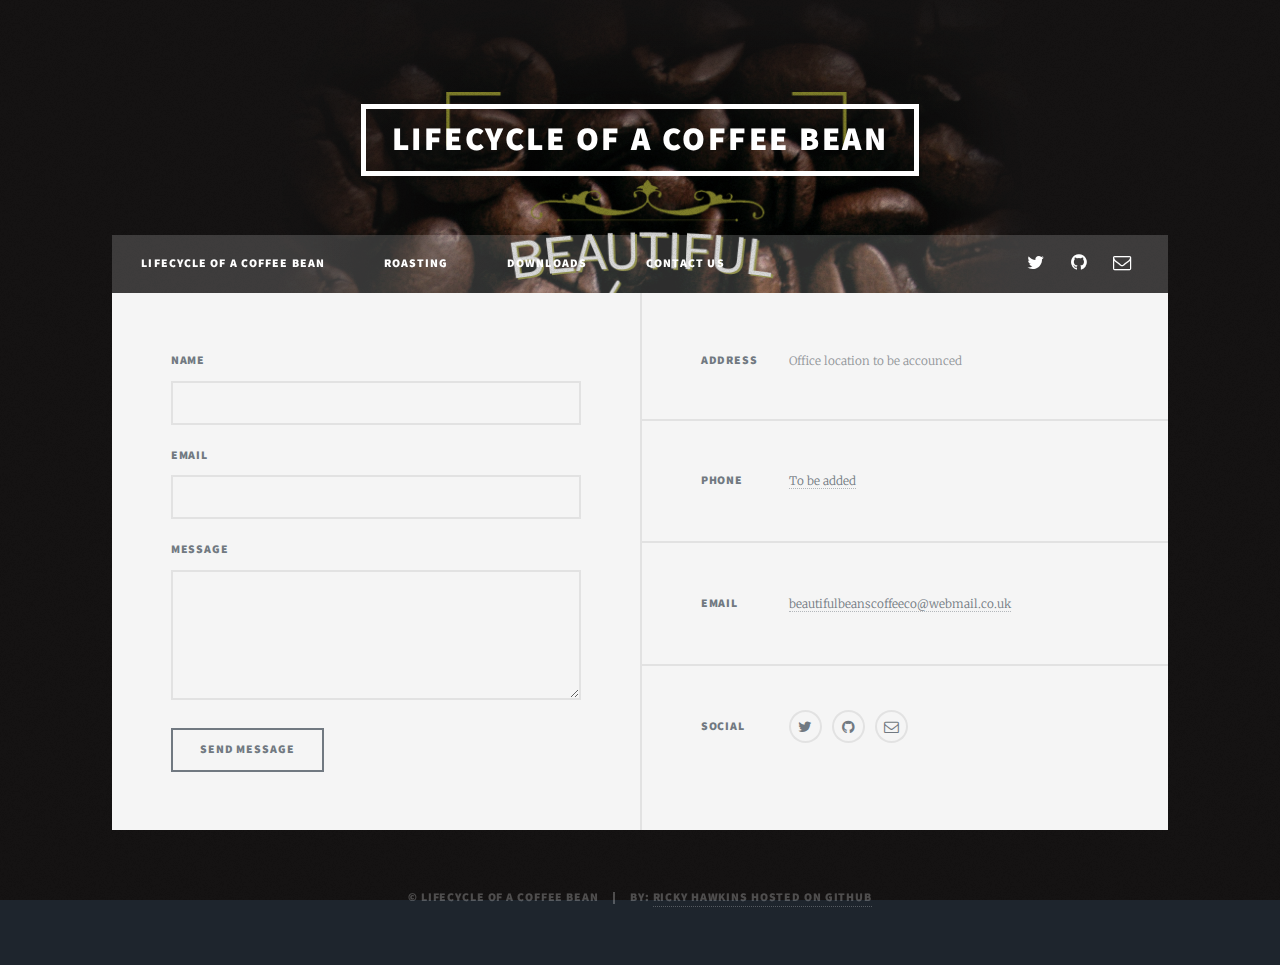
<file: contactus.html>
<!DOCTYPE HTML>
<html>
    <head>
        <title>Digital Interactive Design - Ricky Hawkins</title>
        <meta charset="utf-8" />
        <meta name="viewport" content="width=device-width, initial-scale=1, user-scalable=no" />
        <link rel="stylesheet" href="assets/css/main.css" />
        <noscript><link rel="stylesheet" href="assets/css/noscript.css" /></noscript>
    </head>
    <body class="is-loading">

        <!-- Wrapper -->
        <div id="wrapper">

            <!-- Header -->
            <header id="header">
                <a href="index.html" class="logo">Lifecycle of a Coffee Bean</a>
            </header>

            <!-- Nav -->
            <nav id="nav">
                <ul class="links">
                    <li><a href="index.html">Lifecycle of a Coffee Bean</a></li>
                    <li><a href="roasting.html">Roasting</a></li>
                    <li><a href="downloads.html">Downloads</a></li>
                    <li><a href="contactus.html">Contact Us</a></li>
                </ul>
                <ul class="icons">
                    <li><a href="https://www.twitter.com" class="icon fa-twitter"><span class="label">Twitter</span></a></li>
                    <li><a href="https://rickyhawkins.github.io" class="icon fa-github"><span class="label">GitHub</span></a></li>
                    <li><a href="#" class="icon fa-envelope-o"><span class="label">Email</span></a></li>
                </ul>
            </nav>

            <!-- Footer -->
            <footer id="footer">
                <section>
                    <form method="post" action="#">
                        <div class="field">
                            <label for="name">Name</label>
                            <input type="text" name="name" id="name" />
                        </div>
                        <div class="field">
                            <label for="email">Email</label>
                            <input type="text" name="email" id="email" />
                        </div>
                        <div class="field">
                            <label for="message">Message</label>
                            <textarea name="message" id="message" rows="3"></textarea>
                        </div>
                        <ul class="actions">
                            <li><input type="submit" value="Send Message" /></li>
                        </ul>
                    </form>
                </section>
                <section class="split contact">
                    <section class="alt">
                        <h3>Address</h3>
                        <p>Office location to be accounced</p>
                    </section>
                    <section>
                        <h3>Phone</h3>
                        <p><a href="#">To be added</a></p>
                    </section>
                    <section>
                        <h3>Email</h3>
                        <p><a href="#">beautifulbeanscoffeeco@webmail.co.uk</a></p>
                    </section>
                    <section>
                        <h3>Social</h3>
                        <ul class="icons alt">
                                <li><a href="https://www.twitter.com" class="icon fa-twitter"><span class="label">Twitter</span></a></li>
                                <li><a href="https://rickyhawkins.github.io" class="icon fa-github"><span class="label">GitHub</span></a></li>
                                <li><a href="#" class="icon fa-envelope-o"><span class="label">Email</span></a></li>
                        </ul>
                    </section>
                </section>
            </footer>

            <!-- Copyright -->
            <div id="copyright">
                <ul><li>&copy; Lifecycle of a Coffee Bean</li><li>by: <a href="https://rickyhawkins.github.io">Ricky Hawkins hosted on GitHub</a></li></ul>
            </div>

        </div>

        <!-- Scripts -->
        <script src="assets/js/jquery.min.js"></script>
        <script src="assets/js/jquery.scrollex.min.js"></script>
        <script src="assets/js/jquery.scrolly.min.js"></script>
        <script src="assets/js/skel.min.js"></script>
        <script src="assets/js/util.js"></script>
        <script src="assets/js/main.js"></script>

    </body>
</html>
</file>
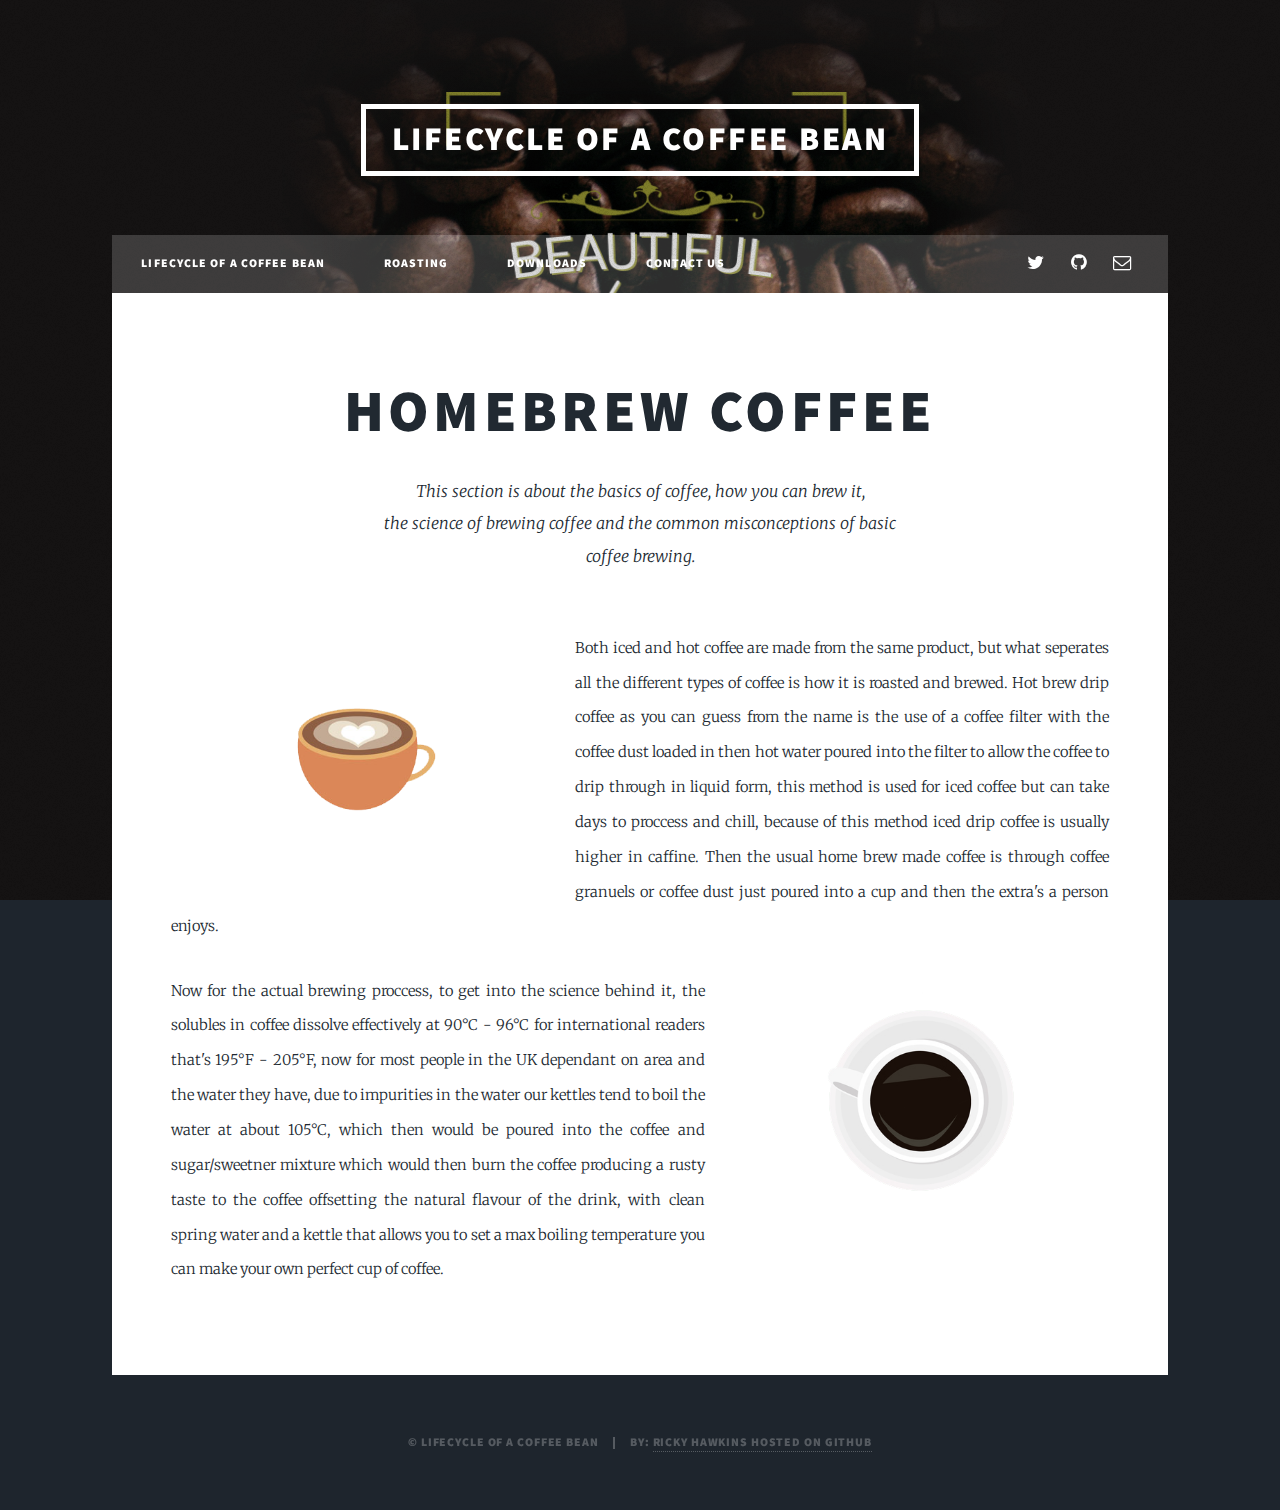
<file: roasting.html>
<!DOCTYPE HTML>
<html>
    <head>
        <title>Digital Interactive Design - Ricky Hawkins</title>
        <meta charset="utf-8" />
        <meta name="viewport" content="width=device-width, initial-scale=1, user-scalable=no" />
        <link rel="stylesheet" href="assets/css/main.css" />
        <noscript><link rel="stylesheet" href="assets/css/noscript.css" /></noscript>
    </head>
    <body class="is-loading">

        <!-- Wrapper -->
        <div id="wrapper">

            <!-- Header -->
            <header id="header">
                <a href="index.html" class="logo">Lifecycle of a Coffee Bean</a>
            </header>

            <!-- Nav -->
            <nav id="nav">
                <ul class="links">
                    <li><a href="index.html">Lifecycle of a Coffee Bean</a></li>
                    <li><a href="roasting.html">Roasting</a></li>
                    <li><a href="downloads.html">Downloads</a></li>
                    <li><a href="contactus.html">Contact Us</a></li>
                </ul>
                <ul class="icons">
                    <li><a href="https://www.twitter.com" class="icon fa-twitter"><span class="label">Twitter</span></a></li>
                    <li><a href="https://rickyhawkins.github.io" class="icon fa-github"><span class="label">GitHub</span></a></li>
                    <li><a href="#" class="icon fa-envelope-o"><span class="label">Email</span></a></li>
                </ul>
            </nav>

            <!-- Main -->
            <div id="main">

                <!-- Post -->
                <section class="post">
                    <header class="major">
                        <h1>Homebrew Coffee</h1>
                        <p>This section is about the basics of coffee, how you can brew it,<br />
                           the science of brewing coffee and the common misconceptions of basic<br />
                            coffee brewing.</p>
                    </header>
                    <p><span class="image left"><img src="images/coffeecup.png" alt="" /></span>
                    Both iced and hot coffee are made from the same product, but what seperates all the different types of coffee is how it is roasted and brewed. Hot brew drip coffee as you can guess from the name is the use of a coffee filter with the coffee dust loaded in then hot water poured into the filter to allow the coffee to drip through in liquid form, this method is used for iced coffee but can take days to proccess and chill, because of this method iced drip coffee is usually higher in caffine. Then the usual home brew made coffee is through coffee granuels or coffee dust just poured into a cup and then the extra's a person enjoys.</p>
                    
                    <p><span class="image right"><img src="images/coffeecuptop.png" alt="" /></span>
                        Now for the actual brewing proccess, to get into the science behind it, the solubles in coffee dissolve effectively at 90°C - 96°C for international readers that's 195°F - 205°F, now for most people in the UK dependant on area and the water they have, due to impurities in the water our kettles tend to boil the water at about 105°C, which then would be poured into the coffee and sugar/sweetner mixture which would then burn the coffee producing a rusty taste to the coffee offsetting the natural flavour of the drink, with clean spring water and a kettle that allows you to set a max boiling temperature you can make your own perfect cup of coffee.</p>
                </section>

            </div>
            
            <!-- Copyright -->
            <div id="copyright">
                <ul><li>&copy; Lifecycle of a Coffee Bean</li><li>by: <a href="https://rickyhawkins.github.io">Ricky Hawkins hosted on GitHub</a></li></ul>
            </div>

        </div>

        <!-- Scripts -->
        <script src="assets/js/jquery.min.js"></script>
        <script src="assets/js/jquery.scrollex.min.js"></script>
        <script src="assets/js/jquery.scrolly.min.js"></script>
        <script src="assets/js/skel.min.js"></script>
        <script src="assets/js/util.js"></script>
        <script src="assets/js/main.js"></script>

    </body>
</html>
</file>
<file: assets/css/main.css>
@import url(font-awesome.min.css);
@import url("https://fonts.googleapis.com/css?family=Merriweather:300,700,300italic,700italic|Source+Sans+Pro:900");

/*
	Massively by HTML5 UP
	html5up.net | @ajlkn
	Free for personal and commercial use under the CCA 3.0 license (html5up.net/license)
*/

/* Reset */

	html, body, div, span, applet, object, iframe, h1, h2, h3, h4, h5, h6, p, blockquote, pre, a, abbr, acronym, address, big, cite, code, del, dfn, em, img, ins, kbd, q, s, samp, small, strike, strong, sub, sup, tt, var, b, u, i, center, dl, dt, dd, ol, ul, li, fieldset, form, label, legend, table, caption, tbody, tfoot, thead, tr, th, td, article, aside, canvas, details, embed, figure, figcaption, footer, header, hgroup, menu, nav, output, ruby, section, summary, time, mark, audio, video {
		margin: 0;
		padding: 0;
		border: 0;
		font-size: 100%;
		font: inherit;
		vertical-align: baseline;
	}

	article, aside, details, figcaption, figure, footer, header, hgroup, menu, nav, section {
		display: block;
	}

	body {
		line-height: 1;
	}

	ol, ul {
		list-style: none;
	}

	blockquote, q {
		quotes: none;
	}

	blockquote:before, blockquote:after, q:before, q:after {
		content: '';
		content: none;
	}

	table {
		border-collapse: collapse;
		border-spacing: 0;
	}

	body {
		-webkit-text-size-adjust: none;
	}

/* Box Model */

	*, *:before, *:after {
		-moz-box-sizing: border-box;
		-webkit-box-sizing: border-box;
		box-sizing: border-box;
	}

/* Grid */

	.row {
		border-bottom: solid 1px transparent;
		-moz-box-sizing: border-box;
		-webkit-box-sizing: border-box;
		box-sizing: border-box;
	}

	.row > * {
		float: left;
		-moz-box-sizing: border-box;
		-webkit-box-sizing: border-box;
		box-sizing: border-box;
	}

	.row:after, .row:before {
		content: '';
		display: block;
		clear: both;
		height: 0;
	}

	.row.uniform > * > :first-child {
		margin-top: 0;
	}

	.row.uniform > * > :last-child {
		margin-bottom: 0;
	}

	.row.\30 \25 > * {
		padding: 0 0 0 0rem;
	}

	.row.\30 \25 {
		margin: 0 0 -1px 0rem;
	}

	.row.uniform.\30 \25 > * {
		padding: 0rem 0 0 0rem;
	}

	.row.uniform.\30 \25 {
		margin: 0rem 0 -1px 0rem;
	}

	.row > * {
		padding: 0 0 0 1.5rem;
	}

	.row {
		margin: 0 0 -1px -1.5rem;
	}

	.row.uniform > * {
		padding: 1.5rem 0 0 1.5rem;
	}

	.row.uniform {
		margin: -1.5rem 0 -1px -1.5rem;
	}

	.row.\32 00\25 > * {
		padding: 0 0 0 3rem;
	}

	.row.\32 00\25 {
		margin: 0 0 -1px -3rem;
	}

	.row.uniform.\32 00\25 > * {
		padding: 3rem 0 0 3rem;
	}

	.row.uniform.\32 00\25 {
		margin: -3rem 0 -1px -3rem;
	}

	.row.\31 50\25 > * {
		padding: 0 0 0 2.25rem;
	}

	.row.\31 50\25 {
		margin: 0 0 -1px -2.25rem;
	}

	.row.uniform.\31 50\25 > * {
		padding: 2.25rem 0 0 2.25rem;
	}

	.row.uniform.\31 50\25 {
		margin: -2.25rem 0 -1px -2.25rem;
	}

	.row.\35 0\25 > * {
		padding: 0 0 0 0.75rem;
	}

	.row.\35 0\25 {
		margin: 0 0 -1px -0.75rem;
	}

	.row.uniform.\35 0\25 > * {
		padding: 0.75rem 0 0 0.75rem;
	}

	.row.uniform.\35 0\25 {
		margin: -0.75rem 0 -1px -0.75rem;
	}

	.row.\32 5\25 > * {
		padding: 0 0 0 0.375rem;
	}

	.row.\32 5\25 {
		margin: 0 0 -1px -0.375rem;
	}

	.row.uniform.\32 5\25 > * {
		padding: 0.375rem 0 0 0.375rem;
	}

	.row.uniform.\32 5\25 {
		margin: -0.375rem 0 -1px -0.375rem;
	}

	.\31 2u, .\31 2u\24 {
		width: 100%;
		clear: none;
		margin-left: 0;
	}

	.\31 1u, .\31 1u\24 {
		width: 91.6666666667%;
		clear: none;
		margin-left: 0;
	}

	.\31 0u, .\31 0u\24 {
		width: 83.3333333333%;
		clear: none;
		margin-left: 0;
	}

	.\39 u, .\39 u\24 {
		width: 75%;
		clear: none;
		margin-left: 0;
	}

	.\38 u, .\38 u\24 {
		width: 66.6666666667%;
		clear: none;
		margin-left: 0;
	}

	.\37 u, .\37 u\24 {
		width: 58.3333333333%;
		clear: none;
		margin-left: 0;
	}

	.\36 u, .\36 u\24 {
		width: 50%;
		clear: none;
		margin-left: 0;
	}

	.\35 u, .\35 u\24 {
		width: 41.6666666667%;
		clear: none;
		margin-left: 0;
	}

	.\34 u, .\34 u\24 {
		width: 33.3333333333%;
		clear: none;
		margin-left: 0;
	}

	.\33 u, .\33 u\24 {
		width: 25%;
		clear: none;
		margin-left: 0;
	}

	.\32 u, .\32 u\24 {
		width: 16.6666666667%;
		clear: none;
		margin-left: 0;
	}

	.\31 u, .\31 u\24 {
		width: 8.3333333333%;
		clear: none;
		margin-left: 0;
	}

	.\31 2u\24 + *,
	.\31 1u\24 + *,
	.\31 0u\24 + *,
	.\39 u\24 + *,
	.\38 u\24 + *,
	.\37 u\24 + *,
	.\36 u\24 + *,
	.\35 u\24 + *,
	.\34 u\24 + *,
	.\33 u\24 + *,
	.\32 u\24 + *,
	.\31 u\24 + * {
		clear: left;
	}

	.\-11u {
		margin-left: 91.66667%;
	}

	.\-10u {
		margin-left: 83.33333%;
	}

	.\-9u {
		margin-left: 75%;
	}

	.\-8u {
		margin-left: 66.66667%;
	}

	.\-7u {
		margin-left: 58.33333%;
	}

	.\-6u {
		margin-left: 50%;
	}

	.\-5u {
		margin-left: 41.66667%;
	}

	.\-4u {
		margin-left: 33.33333%;
	}

	.\-3u {
		margin-left: 25%;
	}

	.\-2u {
		margin-left: 16.66667%;
	}

	.\-1u {
		margin-left: 8.33333%;
	}

	@media screen and (max-width: 1680px) {

		.row > * {
			padding: 0 0 0 1.5rem;
		}

		.row {
			margin: 0 0 -1px -1.5rem;
		}

		.row.uniform > * {
			padding: 1.5rem 0 0 1.5rem;
		}

		.row.uniform {
			margin: -1.5rem 0 -1px -1.5rem;
		}

		.row.\32 00\25 > * {
			padding: 0 0 0 3rem;
		}

		.row.\32 00\25 {
			margin: 0 0 -1px -3rem;
		}

		.row.uniform.\32 00\25 > * {
			padding: 3rem 0 0 3rem;
		}

		.row.uniform.\32 00\25 {
			margin: -3rem 0 -1px -3rem;
		}

		.row.\31 50\25 > * {
			padding: 0 0 0 2.25rem;
		}

		.row.\31 50\25 {
			margin: 0 0 -1px -2.25rem;
		}

		.row.uniform.\31 50\25 > * {
			padding: 2.25rem 0 0 2.25rem;
		}

		.row.uniform.\31 50\25 {
			margin: -2.25rem 0 -1px -2.25rem;
		}

		.row.\35 0\25 > * {
			padding: 0 0 0 0.75rem;
		}

		.row.\35 0\25 {
			margin: 0 0 -1px -0.75rem;
		}

		.row.uniform.\35 0\25 > * {
			padding: 0.75rem 0 0 0.75rem;
		}

		.row.uniform.\35 0\25 {
			margin: -0.75rem 0 -1px -0.75rem;
		}

		.row.\32 5\25 > * {
			padding: 0 0 0 0.375rem;
		}

		.row.\32 5\25 {
			margin: 0 0 -1px -0.375rem;
		}

		.row.uniform.\32 5\25 > * {
			padding: 0.375rem 0 0 0.375rem;
		}

		.row.uniform.\32 5\25 {
			margin: -0.375rem 0 -1px -0.375rem;
		}

		.\31 2u\28xlarge\29, .\31 2u\24\28xlarge\29 {
			width: 100%;
			clear: none;
			margin-left: 0;
		}

		.\31 1u\28xlarge\29, .\31 1u\24\28xlarge\29 {
			width: 91.6666666667%;
			clear: none;
			margin-left: 0;
		}

		.\31 0u\28xlarge\29, .\31 0u\24\28xlarge\29 {
			width: 83.3333333333%;
			clear: none;
			margin-left: 0;
		}

		.\39 u\28xlarge\29, .\39 u\24\28xlarge\29 {
			width: 75%;
			clear: none;
			margin-left: 0;
		}

		.\38 u\28xlarge\29, .\38 u\24\28xlarge\29 {
			width: 66.6666666667%;
			clear: none;
			margin-left: 0;
		}

		.\37 u\28xlarge\29, .\37 u\24\28xlarge\29 {
			width: 58.3333333333%;
			clear: none;
			margin-left: 0;
		}

		.\36 u\28xlarge\29, .\36 u\24\28xlarge\29 {
			width: 50%;
			clear: none;
			margin-left: 0;
		}

		.\35 u\28xlarge\29, .\35 u\24\28xlarge\29 {
			width: 41.6666666667%;
			clear: none;
			margin-left: 0;
		}

		.\34 u\28xlarge\29, .\34 u\24\28xlarge\29 {
			width: 33.3333333333%;
			clear: none;
			margin-left: 0;
		}

		.\33 u\28xlarge\29, .\33 u\24\28xlarge\29 {
			width: 25%;
			clear: none;
			margin-left: 0;
		}

		.\32 u\28xlarge\29, .\32 u\24\28xlarge\29 {
			width: 16.6666666667%;
			clear: none;
			margin-left: 0;
		}

		.\31 u\28xlarge\29, .\31 u\24\28xlarge\29 {
			width: 8.3333333333%;
			clear: none;
			margin-left: 0;
		}

		.\31 2u\24\28xlarge\29 + *,
		.\31 1u\24\28xlarge\29 + *,
		.\31 0u\24\28xlarge\29 + *,
		.\39 u\24\28xlarge\29 + *,
		.\38 u\24\28xlarge\29 + *,
		.\37 u\24\28xlarge\29 + *,
		.\36 u\24\28xlarge\29 + *,
		.\35 u\24\28xlarge\29 + *,
		.\34 u\24\28xlarge\29 + *,
		.\33 u\24\28xlarge\29 + *,
		.\32 u\24\28xlarge\29 + *,
		.\31 u\24\28xlarge\29 + * {
			clear: left;
		}

		.\-11u\28xlarge\29 {
			margin-left: 91.66667%;
		}

		.\-10u\28xlarge\29 {
			margin-left: 83.33333%;
		}

		.\-9u\28xlarge\29 {
			margin-left: 75%;
		}

		.\-8u\28xlarge\29 {
			margin-left: 66.66667%;
		}

		.\-7u\28xlarge\29 {
			margin-left: 58.33333%;
		}

		.\-6u\28xlarge\29 {
			margin-left: 50%;
		}

		.\-5u\28xlarge\29 {
			margin-left: 41.66667%;
		}

		.\-4u\28xlarge\29 {
			margin-left: 33.33333%;
		}

		.\-3u\28xlarge\29 {
			margin-left: 25%;
		}

		.\-2u\28xlarge\29 {
			margin-left: 16.66667%;
		}

		.\-1u\28xlarge\29 {
			margin-left: 8.33333%;
		}

	}

	@media screen and (max-width: 1280px) {

		.row > * {
			padding: 0 0 0 1.5rem;
		}

		.row {
			margin: 0 0 -1px -1.5rem;
		}

		.row.uniform > * {
			padding: 1.5rem 0 0 1.5rem;
		}

		.row.uniform {
			margin: -1.5rem 0 -1px -1.5rem;
		}

		.row.\32 00\25 > * {
			padding: 0 0 0 3rem;
		}

		.row.\32 00\25 {
			margin: 0 0 -1px -3rem;
		}

		.row.uniform.\32 00\25 > * {
			padding: 3rem 0 0 3rem;
		}

		.row.uniform.\32 00\25 {
			margin: -3rem 0 -1px -3rem;
		}

		.row.\31 50\25 > * {
			padding: 0 0 0 2.25rem;
		}

		.row.\31 50\25 {
			margin: 0 0 -1px -2.25rem;
		}

		.row.uniform.\31 50\25 > * {
			padding: 2.25rem 0 0 2.25rem;
		}

		.row.uniform.\31 50\25 {
			margin: -2.25rem 0 -1px -2.25rem;
		}

		.row.\35 0\25 > * {
			padding: 0 0 0 0.75rem;
		}

		.row.\35 0\25 {
			margin: 0 0 -1px -0.75rem;
		}

		.row.uniform.\35 0\25 > * {
			padding: 0.75rem 0 0 0.75rem;
		}

		.row.uniform.\35 0\25 {
			margin: -0.75rem 0 -1px -0.75rem;
		}

		.row.\32 5\25 > * {
			padding: 0 0 0 0.375rem;
		}

		.row.\32 5\25 {
			margin: 0 0 -1px -0.375rem;
		}

		.row.uniform.\32 5\25 > * {
			padding: 0.375rem 0 0 0.375rem;
		}

		.row.uniform.\32 5\25 {
			margin: -0.375rem 0 -1px -0.375rem;
		}

		.\31 2u\28large\29, .\31 2u\24\28large\29 {
			width: 100%;
			clear: none;
			margin-left: 0;
		}

		.\31 1u\28large\29, .\31 1u\24\28large\29 {
			width: 91.6666666667%;
			clear: none;
			margin-left: 0;
		}

		.\31 0u\28large\29, .\31 0u\24\28large\29 {
			width: 83.3333333333%;
			clear: none;
			margin-left: 0;
		}

		.\39 u\28large\29, .\39 u\24\28large\29 {
			width: 75%;
			clear: none;
			margin-left: 0;
		}

		.\38 u\28large\29, .\38 u\24\28large\29 {
			width: 66.6666666667%;
			clear: none;
			margin-left: 0;
		}

		.\37 u\28large\29, .\37 u\24\28large\29 {
			width: 58.3333333333%;
			clear: none;
			margin-left: 0;
		}

		.\36 u\28large\29, .\36 u\24\28large\29 {
			width: 50%;
			clear: none;
			margin-left: 0;
		}

		.\35 u\28large\29, .\35 u\24\28large\29 {
			width: 41.6666666667%;
			clear: none;
			margin-left: 0;
		}

		.\34 u\28large\29, .\34 u\24\28large\29 {
			width: 33.3333333333%;
			clear: none;
			margin-left: 0;
		}

		.\33 u\28large\29, .\33 u\24\28large\29 {
			width: 25%;
			clear: none;
			margin-left: 0;
		}

		.\32 u\28large\29, .\32 u\24\28large\29 {
			width: 16.6666666667%;
			clear: none;
			margin-left: 0;
		}

		.\31 u\28large\29, .\31 u\24\28large\29 {
			width: 8.3333333333%;
			clear: none;
			margin-left: 0;
		}

		.\31 2u\24\28large\29 + *,
		.\31 1u\24\28large\29 + *,
		.\31 0u\24\28large\29 + *,
		.\39 u\24\28large\29 + *,
		.\38 u\24\28large\29 + *,
		.\37 u\24\28large\29 + *,
		.\36 u\24\28large\29 + *,
		.\35 u\24\28large\29 + *,
		.\34 u\24\28large\29 + *,
		.\33 u\24\28large\29 + *,
		.\32 u\24\28large\29 + *,
		.\31 u\24\28large\29 + * {
			clear: left;
		}

		.\-11u\28large\29 {
			margin-left: 91.66667%;
		}

		.\-10u\28large\29 {
			margin-left: 83.33333%;
		}

		.\-9u\28large\29 {
			margin-left: 75%;
		}

		.\-8u\28large\29 {
			margin-left: 66.66667%;
		}

		.\-7u\28large\29 {
			margin-left: 58.33333%;
		}

		.\-6u\28large\29 {
			margin-left: 50%;
		}

		.\-5u\28large\29 {
			margin-left: 41.66667%;
		}

		.\-4u\28large\29 {
			margin-left: 33.33333%;
		}

		.\-3u\28large\29 {
			margin-left: 25%;
		}

		.\-2u\28large\29 {
			margin-left: 16.66667%;
		}

		.\-1u\28large\29 {
			margin-left: 8.33333%;
		}

	}

	@media screen and (max-width: 980px) {

		.row > * {
			padding: 0 0 0 1.5rem;
		}

		.row {
			margin: 0 0 -1px -1.5rem;
		}

		.row.uniform > * {
			padding: 1.5rem 0 0 1.5rem;
		}

		.row.uniform {
			margin: -1.5rem 0 -1px -1.5rem;
		}

		.row.\32 00\25 > * {
			padding: 0 0 0 3rem;
		}

		.row.\32 00\25 {
			margin: 0 0 -1px -3rem;
		}

		.row.uniform.\32 00\25 > * {
			padding: 3rem 0 0 3rem;
		}

		.row.uniform.\32 00\25 {
			margin: -3rem 0 -1px -3rem;
		}

		.row.\31 50\25 > * {
			padding: 0 0 0 2.25rem;
		}

		.row.\31 50\25 {
			margin: 0 0 -1px -2.25rem;
		}

		.row.uniform.\31 50\25 > * {
			padding: 2.25rem 0 0 2.25rem;
		}

		.row.uniform.\31 50\25 {
			margin: -2.25rem 0 -1px -2.25rem;
		}

		.row.\35 0\25 > * {
			padding: 0 0 0 0.75rem;
		}

		.row.\35 0\25 {
			margin: 0 0 -1px -0.75rem;
		}

		.row.uniform.\35 0\25 > * {
			padding: 0.75rem 0 0 0.75rem;
		}

		.row.uniform.\35 0\25 {
			margin: -0.75rem 0 -1px -0.75rem;
		}

		.row.\32 5\25 > * {
			padding: 0 0 0 0.375rem;
		}

		.row.\32 5\25 {
			margin: 0 0 -1px -0.375rem;
		}

		.row.uniform.\32 5\25 > * {
			padding: 0.375rem 0 0 0.375rem;
		}

		.row.uniform.\32 5\25 {
			margin: -0.375rem 0 -1px -0.375rem;
		}

		.\31 2u\28medium\29, .\31 2u\24\28medium\29 {
			width: 100%;
			clear: none;
			margin-left: 0;
		}

		.\31 1u\28medium\29, .\31 1u\24\28medium\29 {
			width: 91.6666666667%;
			clear: none;
			margin-left: 0;
		}

		.\31 0u\28medium\29, .\31 0u\24\28medium\29 {
			width: 83.3333333333%;
			clear: none;
			margin-left: 0;
		}

		.\39 u\28medium\29, .\39 u\24\28medium\29 {
			width: 75%;
			clear: none;
			margin-left: 0;
		}

		.\38 u\28medium\29, .\38 u\24\28medium\29 {
			width: 66.6666666667%;
			clear: none;
			margin-left: 0;
		}

		.\37 u\28medium\29, .\37 u\24\28medium\29 {
			width: 58.3333333333%;
			clear: none;
			margin-left: 0;
		}

		.\36 u\28medium\29, .\36 u\24\28medium\29 {
			width: 50%;
			clear: none;
			margin-left: 0;
		}

		.\35 u\28medium\29, .\35 u\24\28medium\29 {
			width: 41.6666666667%;
			clear: none;
			margin-left: 0;
		}

		.\34 u\28medium\29, .\34 u\24\28medium\29 {
			width: 33.3333333333%;
			clear: none;
			margin-left: 0;
		}

		.\33 u\28medium\29, .\33 u\24\28medium\29 {
			width: 25%;
			clear: none;
			margin-left: 0;
		}

		.\32 u\28medium\29, .\32 u\24\28medium\29 {
			width: 16.6666666667%;
			clear: none;
			margin-left: 0;
		}

		.\31 u\28medium\29, .\31 u\24\28medium\29 {
			width: 8.3333333333%;
			clear: none;
			margin-left: 0;
		}

		.\31 2u\24\28medium\29 + *,
		.\31 1u\24\28medium\29 + *,
		.\31 0u\24\28medium\29 + *,
		.\39 u\24\28medium\29 + *,
		.\38 u\24\28medium\29 + *,
		.\37 u\24\28medium\29 + *,
		.\36 u\24\28medium\29 + *,
		.\35 u\24\28medium\29 + *,
		.\34 u\24\28medium\29 + *,
		.\33 u\24\28medium\29 + *,
		.\32 u\24\28medium\29 + *,
		.\31 u\24\28medium\29 + * {
			clear: left;
		}

		.\-11u\28medium\29 {
			margin-left: 91.66667%;
		}

		.\-10u\28medium\29 {
			margin-left: 83.33333%;
		}

		.\-9u\28medium\29 {
			margin-left: 75%;
		}

		.\-8u\28medium\29 {
			margin-left: 66.66667%;
		}

		.\-7u\28medium\29 {
			margin-left: 58.33333%;
		}

		.\-6u\28medium\29 {
			margin-left: 50%;
		}

		.\-5u\28medium\29 {
			margin-left: 41.66667%;
		}

		.\-4u\28medium\29 {
			margin-left: 33.33333%;
		}

		.\-3u\28medium\29 {
			margin-left: 25%;
		}

		.\-2u\28medium\29 {
			margin-left: 16.66667%;
		}

		.\-1u\28medium\29 {
			margin-left: 8.33333%;
		}

	}

	@media screen and (max-width: 736px) {

		.row > * {
			padding: 0 0 0 1.5rem;
		}

		.row {
			margin: 0 0 -1px -1.5rem;
		}

		.row.uniform > * {
			padding: 1.5rem 0 0 1.5rem;
		}

		.row.uniform {
			margin: -1.5rem 0 -1px -1.5rem;
		}

		.row.\32 00\25 > * {
			padding: 0 0 0 3rem;
		}

		.row.\32 00\25 {
			margin: 0 0 -1px -3rem;
		}

		.row.uniform.\32 00\25 > * {
			padding: 3rem 0 0 3rem;
		}

		.row.uniform.\32 00\25 {
			margin: -3rem 0 -1px -3rem;
		}

		.row.\31 50\25 > * {
			padding: 0 0 0 2.25rem;
		}

		.row.\31 50\25 {
			margin: 0 0 -1px -2.25rem;
		}

		.row.uniform.\31 50\25 > * {
			padding: 2.25rem 0 0 2.25rem;
		}

		.row.uniform.\31 50\25 {
			margin: -2.25rem 0 -1px -2.25rem;
		}

		.row.\35 0\25 > * {
			padding: 0 0 0 0.75rem;
		}

		.row.\35 0\25 {
			margin: 0 0 -1px -0.75rem;
		}

		.row.uniform.\35 0\25 > * {
			padding: 0.75rem 0 0 0.75rem;
		}

		.row.uniform.\35 0\25 {
			margin: -0.75rem 0 -1px -0.75rem;
		}

		.row.\32 5\25 > * {
			padding: 0 0 0 0.375rem;
		}

		.row.\32 5\25 {
			margin: 0 0 -1px -0.375rem;
		}

		.row.uniform.\32 5\25 > * {
			padding: 0.375rem 0 0 0.375rem;
		}

		.row.uniform.\32 5\25 {
			margin: -0.375rem 0 -1px -0.375rem;
		}

		.\31 2u\28small\29, .\31 2u\24\28small\29 {
			width: 100%;
			clear: none;
			margin-left: 0;
		}

		.\31 1u\28small\29, .\31 1u\24\28small\29 {
			width: 91.6666666667%;
			clear: none;
			margin-left: 0;
		}

		.\31 0u\28small\29, .\31 0u\24\28small\29 {
			width: 83.3333333333%;
			clear: none;
			margin-left: 0;
		}

		.\39 u\28small\29, .\39 u\24\28small\29 {
			width: 75%;
			clear: none;
			margin-left: 0;
		}

		.\38 u\28small\29, .\38 u\24\28small\29 {
			width: 66.6666666667%;
			clear: none;
			margin-left: 0;
		}

		.\37 u\28small\29, .\37 u\24\28small\29 {
			width: 58.3333333333%;
			clear: none;
			margin-left: 0;
		}

		.\36 u\28small\29, .\36 u\24\28small\29 {
			width: 50%;
			clear: none;
			margin-left: 0;
		}

		.\35 u\28small\29, .\35 u\24\28small\29 {
			width: 41.6666666667%;
			clear: none;
			margin-left: 0;
		}

		.\34 u\28small\29, .\34 u\24\28small\29 {
			width: 33.3333333333%;
			clear: none;
			margin-left: 0;
		}

		.\33 u\28small\29, .\33 u\24\28small\29 {
			width: 25%;
			clear: none;
			margin-left: 0;
		}

		.\32 u\28small\29, .\32 u\24\28small\29 {
			width: 16.6666666667%;
			clear: none;
			margin-left: 0;
		}

		.\31 u\28small\29, .\31 u\24\28small\29 {
			width: 8.3333333333%;
			clear: none;
			margin-left: 0;
		}

		.\31 2u\24\28small\29 + *,
		.\31 1u\24\28small\29 + *,
		.\31 0u\24\28small\29 + *,
		.\39 u\24\28small\29 + *,
		.\38 u\24\28small\29 + *,
		.\37 u\24\28small\29 + *,
		.\36 u\24\28small\29 + *,
		.\35 u\24\28small\29 + *,
		.\34 u\24\28small\29 + *,
		.\33 u\24\28small\29 + *,
		.\32 u\24\28small\29 + *,
		.\31 u\24\28small\29 + * {
			clear: left;
		}

		.\-11u\28small\29 {
			margin-left: 91.66667%;
		}

		.\-10u\28small\29 {
			margin-left: 83.33333%;
		}

		.\-9u\28small\29 {
			margin-left: 75%;
		}

		.\-8u\28small\29 {
			margin-left: 66.66667%;
		}

		.\-7u\28small\29 {
			margin-left: 58.33333%;
		}

		.\-6u\28small\29 {
			margin-left: 50%;
		}

		.\-5u\28small\29 {
			margin-left: 41.66667%;
		}

		.\-4u\28small\29 {
			margin-left: 33.33333%;
		}

		.\-3u\28small\29 {
			margin-left: 25%;
		}

		.\-2u\28small\29 {
			margin-left: 16.66667%;
		}

		.\-1u\28small\29 {
			margin-left: 8.33333%;
		}

	}

	@media screen and (max-width: 480px) {

		.row > * {
			padding: 0 0 0 1.5rem;
		}

		.row {
			margin: 0 0 -1px -1.5rem;
		}

		.row.uniform > * {
			padding: 1.5rem 0 0 1.5rem;
		}

		.row.uniform {
			margin: -1.5rem 0 -1px -1.5rem;
		}

		.row.\32 00\25 > * {
			padding: 0 0 0 3rem;
		}

		.row.\32 00\25 {
			margin: 0 0 -1px -3rem;
		}

		.row.uniform.\32 00\25 > * {
			padding: 3rem 0 0 3rem;
		}

		.row.uniform.\32 00\25 {
			margin: -3rem 0 -1px -3rem;
		}

		.row.\31 50\25 > * {
			padding: 0 0 0 2.25rem;
		}

		.row.\31 50\25 {
			margin: 0 0 -1px -2.25rem;
		}

		.row.uniform.\31 50\25 > * {
			padding: 2.25rem 0 0 2.25rem;
		}

		.row.uniform.\31 50\25 {
			margin: -2.25rem 0 -1px -2.25rem;
		}

		.row.\35 0\25 > * {
			padding: 0 0 0 0.75rem;
		}

		.row.\35 0\25 {
			margin: 0 0 -1px -0.75rem;
		}

		.row.uniform.\35 0\25 > * {
			padding: 0.75rem 0 0 0.75rem;
		}

		.row.uniform.\35 0\25 {
			margin: -0.75rem 0 -1px -0.75rem;
		}

		.row.\32 5\25 > * {
			padding: 0 0 0 0.375rem;
		}

		.row.\32 5\25 {
			margin: 0 0 -1px -0.375rem;
		}

		.row.uniform.\32 5\25 > * {
			padding: 0.375rem 0 0 0.375rem;
		}

		.row.uniform.\32 5\25 {
			margin: -0.375rem 0 -1px -0.375rem;
		}

		.\31 2u\28xsmall\29, .\31 2u\24\28xsmall\29 {
			width: 100%;
			clear: none;
			margin-left: 0;
		}

		.\31 1u\28xsmall\29, .\31 1u\24\28xsmall\29 {
			width: 91.6666666667%;
			clear: none;
			margin-left: 0;
		}

		.\31 0u\28xsmall\29, .\31 0u\24\28xsmall\29 {
			width: 83.3333333333%;
			clear: none;
			margin-left: 0;
		}

		.\39 u\28xsmall\29, .\39 u\24\28xsmall\29 {
			width: 75%;
			clear: none;
			margin-left: 0;
		}

		.\38 u\28xsmall\29, .\38 u\24\28xsmall\29 {
			width: 66.6666666667%;
			clear: none;
			margin-left: 0;
		}

		.\37 u\28xsmall\29, .\37 u\24\28xsmall\29 {
			width: 58.3333333333%;
			clear: none;
			margin-left: 0;
		}

		.\36 u\28xsmall\29, .\36 u\24\28xsmall\29 {
			width: 50%;
			clear: none;
			margin-left: 0;
		}

		.\35 u\28xsmall\29, .\35 u\24\28xsmall\29 {
			width: 41.6666666667%;
			clear: none;
			margin-left: 0;
		}

		.\34 u\28xsmall\29, .\34 u\24\28xsmall\29 {
			width: 33.3333333333%;
			clear: none;
			margin-left: 0;
		}

		.\33 u\28xsmall\29, .\33 u\24\28xsmall\29 {
			width: 25%;
			clear: none;
			margin-left: 0;
		}

		.\32 u\28xsmall\29, .\32 u\24\28xsmall\29 {
			width: 16.6666666667%;
			clear: none;
			margin-left: 0;
		}

		.\31 u\28xsmall\29, .\31 u\24\28xsmall\29 {
			width: 8.3333333333%;
			clear: none;
			margin-left: 0;
		}

		.\31 2u\24\28xsmall\29 + *,
		.\31 1u\24\28xsmall\29 + *,
		.\31 0u\24\28xsmall\29 + *,
		.\39 u\24\28xsmall\29 + *,
		.\38 u\24\28xsmall\29 + *,
		.\37 u\24\28xsmall\29 + *,
		.\36 u\24\28xsmall\29 + *,
		.\35 u\24\28xsmall\29 + *,
		.\34 u\24\28xsmall\29 + *,
		.\33 u\24\28xsmall\29 + *,
		.\32 u\24\28xsmall\29 + *,
		.\31 u\24\28xsmall\29 + * {
			clear: left;
		}

		.\-11u\28xsmall\29 {
			margin-left: 91.66667%;
		}

		.\-10u\28xsmall\29 {
			margin-left: 83.33333%;
		}

		.\-9u\28xsmall\29 {
			margin-left: 75%;
		}

		.\-8u\28xsmall\29 {
			margin-left: 66.66667%;
		}

		.\-7u\28xsmall\29 {
			margin-left: 58.33333%;
		}

		.\-6u\28xsmall\29 {
			margin-left: 50%;
		}

		.\-5u\28xsmall\29 {
			margin-left: 41.66667%;
		}

		.\-4u\28xsmall\29 {
			margin-left: 33.33333%;
		}

		.\-3u\28xsmall\29 {
			margin-left: 25%;
		}

		.\-2u\28xsmall\29 {
			margin-left: 16.66667%;
		}

		.\-1u\28xsmall\29 {
			margin-left: 8.33333%;
		}

	}

	@media screen and (max-width: 360px) {

		.row > * {
			padding: 0 0 0 1.5rem;
		}

		.row {
			margin: 0 0 -1px -1.5rem;
		}

		.row.uniform > * {
			padding: 1.5rem 0 0 1.5rem;
		}

		.row.uniform {
			margin: -1.5rem 0 -1px -1.5rem;
		}

		.row.\32 00\25 > * {
			padding: 0 0 0 3rem;
		}

		.row.\32 00\25 {
			margin: 0 0 -1px -3rem;
		}

		.row.uniform.\32 00\25 > * {
			padding: 3rem 0 0 3rem;
		}

		.row.uniform.\32 00\25 {
			margin: -3rem 0 -1px -3rem;
		}

		.row.\31 50\25 > * {
			padding: 0 0 0 2.25rem;
		}

		.row.\31 50\25 {
			margin: 0 0 -1px -2.25rem;
		}

		.row.uniform.\31 50\25 > * {
			padding: 2.25rem 0 0 2.25rem;
		}

		.row.uniform.\31 50\25 {
			margin: -2.25rem 0 -1px -2.25rem;
		}

		.row.\35 0\25 > * {
			padding: 0 0 0 0.75rem;
		}

		.row.\35 0\25 {
			margin: 0 0 -1px -0.75rem;
		}

		.row.uniform.\35 0\25 > * {
			padding: 0.75rem 0 0 0.75rem;
		}

		.row.uniform.\35 0\25 {
			margin: -0.75rem 0 -1px -0.75rem;
		}

		.row.\32 5\25 > * {
			padding: 0 0 0 0.375rem;
		}

		.row.\32 5\25 {
			margin: 0 0 -1px -0.375rem;
		}

		.row.uniform.\32 5\25 > * {
			padding: 0.375rem 0 0 0.375rem;
		}

		.row.uniform.\32 5\25 {
			margin: -0.375rem 0 -1px -0.375rem;
		}

		.\31 2u\28xxsmall\29, .\31 2u\24\28xxsmall\29 {
			width: 100%;
			clear: none;
			margin-left: 0;
		}

		.\31 1u\28xxsmall\29, .\31 1u\24\28xxsmall\29 {
			width: 91.6666666667%;
			clear: none;
			margin-left: 0;
		}

		.\31 0u\28xxsmall\29, .\31 0u\24\28xxsmall\29 {
			width: 83.3333333333%;
			clear: none;
			margin-left: 0;
		}

		.\39 u\28xxsmall\29, .\39 u\24\28xxsmall\29 {
			width: 75%;
			clear: none;
			margin-left: 0;
		}

		.\38 u\28xxsmall\29, .\38 u\24\28xxsmall\29 {
			width: 66.6666666667%;
			clear: none;
			margin-left: 0;
		}

		.\37 u\28xxsmall\29, .\37 u\24\28xxsmall\29 {
			width: 58.3333333333%;
			clear: none;
			margin-left: 0;
		}

		.\36 u\28xxsmall\29, .\36 u\24\28xxsmall\29 {
			width: 50%;
			clear: none;
			margin-left: 0;
		}

		.\35 u\28xxsmall\29, .\35 u\24\28xxsmall\29 {
			width: 41.6666666667%;
			clear: none;
			margin-left: 0;
		}

		.\34 u\28xxsmall\29, .\34 u\24\28xxsmall\29 {
			width: 33.3333333333%;
			clear: none;
			margin-left: 0;
		}

		.\33 u\28xxsmall\29, .\33 u\24\28xxsmall\29 {
			width: 25%;
			clear: none;
			margin-left: 0;
		}

		.\32 u\28xxsmall\29, .\32 u\24\28xxsmall\29 {
			width: 16.6666666667%;
			clear: none;
			margin-left: 0;
		}

		.\31 u\28xxsmall\29, .\31 u\24\28xxsmall\29 {
			width: 8.3333333333%;
			clear: none;
			margin-left: 0;
		}

		.\31 2u\24\28xxsmall\29 + *,
		.\31 1u\24\28xxsmall\29 + *,
		.\31 0u\24\28xxsmall\29 + *,
		.\39 u\24\28xxsmall\29 + *,
		.\38 u\24\28xxsmall\29 + *,
		.\37 u\24\28xxsmall\29 + *,
		.\36 u\24\28xxsmall\29 + *,
		.\35 u\24\28xxsmall\29 + *,
		.\34 u\24\28xxsmall\29 + *,
		.\33 u\24\28xxsmall\29 + *,
		.\32 u\24\28xxsmall\29 + *,
		.\31 u\24\28xxsmall\29 + * {
			clear: left;
		}

		.\-11u\28xxsmall\29 {
			margin-left: 91.66667%;
		}

		.\-10u\28xxsmall\29 {
			margin-left: 83.33333%;
		}

		.\-9u\28xxsmall\29 {
			margin-left: 75%;
		}

		.\-8u\28xxsmall\29 {
			margin-left: 66.66667%;
		}

		.\-7u\28xxsmall\29 {
			margin-left: 58.33333%;
		}

		.\-6u\28xxsmall\29 {
			margin-left: 50%;
		}

		.\-5u\28xxsmall\29 {
			margin-left: 41.66667%;
		}

		.\-4u\28xxsmall\29 {
			margin-left: 33.33333%;
		}

		.\-3u\28xxsmall\29 {
			margin-left: 25%;
		}

		.\-2u\28xxsmall\29 {
			margin-left: 16.66667%;
		}

		.\-1u\28xxsmall\29 {
			margin-left: 8.33333%;
		}

	}

/* Basic */

	@-ms-viewport {
		width: device-width;
	}

	body {
		-ms-overflow-style: scrollbar;
	}

	@media screen and (max-width: 480px) {

		html, body {
			min-width: 320px;
		}

	}

	body {
		background-color: #1e252d;
	}

		body.is-loading *, body.is-loading *:before, body.is-loading *:after {
			-moz-animation: none !important;
			-webkit-animation: none !important;
			-ms-animation: none !important;
			animation: none !important;
			-moz-transition: none !important;
			-webkit-transition: none !important;
			-ms-transition: none !important;
			transition: none !important;
		}

/* Type */

	html {
		font-size: 16pt;
	}

		@media screen and (max-width: 1680px) {

			html {
				font-size: 12pt;
			}

		}

		@media screen and (max-width: 1280px) {

			html {
				font-size: 11pt;
			}

		}

		@media screen and (max-width: 360px) {

			html {
				font-size: 10pt;
			}

		}

	body {
		color: #212931;
	}

	body, input, select, textarea {
		font-family: "Merriweather", Georgia, serif;
		font-weight: 300;
		font-size: 1rem;
		line-height: 2.375;
	}

	a {
		-moz-transition: color 0.2s ease-in-out, background-color 0.2s ease-in-out, border-color 0.2s ease-in-out, box-shadow 0.2s ease-in-out;
		-webkit-transition: color 0.2s ease-in-out, background-color 0.2s ease-in-out, border-color 0.2s ease-in-out, box-shadow 0.2s ease-in-out;
		-ms-transition: color 0.2s ease-in-out, background-color 0.2s ease-in-out, border-color 0.2s ease-in-out, box-shadow 0.2s ease-in-out;
		transition: color 0.2s ease-in-out, background-color 0.2s ease-in-out, border-color 0.2s ease-in-out, box-shadow 0.2s ease-in-out;
		border-bottom: dotted 1px;
		text-decoration: none;
	}

		a:hover {
			border-bottom-color: transparent;
		}

	strong, b {
		font-weight: 600;
	}

	em, i {
		font-style: italic;
	}

	p {
		text-align: justify;
		margin: 0 0 2rem 0;
	}

	h1, h2, h3, h4, h5, h6 {
		font-family: "Source Sans Pro", Helvetica, sans-serif;
		font-weight: 900;
		line-height: 1.5;
		letter-spacing: 0.075em;
		text-transform: uppercase;
		margin: 0 0 1rem 0;
	}

		h1 a, h2 a, h3 a, h4 a, h5 a, h6 a {
			border-bottom: 0;
			color: inherit;
			text-decoration: none;
		}

	h1 {
		font-size: 4rem;
		line-height: 1.1;
		margin: 0 0 2rem 0;
	}

	h2 {
		font-size: 1.75rem;
		line-height: 1.3;
		margin: 0 0 1.5rem 0;
	}

	h3 {
		font-size: 1.25rem;
		margin: 0 0 1.5rem 0;
	}

	h4 {
		font-size: 1rem;
	}

	h5 {
		font-size: 0.9rem;
	}

	h6 {
		font-size: 0.8rem;
	}

	sub {
		font-size: 0.8rem;
		position: relative;
		top: 0.5rem;
	}

	sup {
		font-size: 0.8rem;
		position: relative;
		top: -0.5rem;
	}

	blockquote {
		border-left: solid 4px;
		font-style: italic;
		margin: 0 0 2rem 0;
		padding: 0.5rem 0 0.5rem 2rem;
	}

	code {
		border: solid 2px;
		font-family: "Courier New", monospace;
		font-size: 0.9rem;
		margin: 0 0.25rem;
		padding: 0.25rem 0.65rem;
	}

	pre {
		-webkit-overflow-scrolling: touch;
		font-family: "Courier New", monospace;
		font-size: 0.9rem;
		margin: 0 0 2rem 0;
	}

		pre code {
			display: block;
			line-height: 1.75;
			padding: 1rem 1.5rem;
			overflow-x: auto;
		}

	hr {
		border: 0;
		border-bottom: solid 2px;
		margin: 3rem 0;
	}

		hr.major {
			margin: 5rem 0;
		}

	.align-left {
		text-align: left;
	}

	.align-center {
		text-align: center;
	}

	.align-right {
		text-align: right;
	}

	input, select, textarea {
		color: #212931;
	}

	a {
		color: #212931;
		border-bottom-color: rgba(33, 41, 49, 0.5);
	}

		a:hover {
			border-bottom-color: transparent;
			color: #18bfef !important;
		}

	strong, b {
		color: #212931;
	}

	h1, h2, h3, h4, h5, h6 {
		color: #212931;
	}

	blockquote {
		border-left-color: #eeeeee;
	}

	code {
		background: rgba(220, 220, 220, 0.25);
		border-color: #eeeeee;
	}

	hr {
		border-bottom-color: #eeeeee;
	}

/* Box */

	.box {
		border: solid 2px;
		margin-bottom: 2rem;
		padding: 1.5rem;
	}

		.box > :last-child,
		.box > :last-child > :last-child,
		.box > :last-child > :last-child > :last-child {
			margin-bottom: 0;
		}

		.box.alt {
			border: 0;
			border-radius: 0;
			padding: 0;
		}

	.box {
		border-color: #eeeeee;
	}

/* Button */

	input[type="submit"],
	input[type="reset"],
	input[type="button"],
	button,
	.button {
		-moz-appearance: none;
		-webkit-appearance: none;
		-ms-appearance: none;
		appearance: none;
		-moz-transition: background-color 0.2s ease-in-out, box-shadow 0.2s ease-in-out, color 0.2s ease-in-out;
		-webkit-transition: background-color 0.2s ease-in-out, box-shadow 0.2s ease-in-out, color 0.2s ease-in-out;
		-ms-transition: background-color 0.2s ease-in-out, box-shadow 0.2s ease-in-out, color 0.2s ease-in-out;
		transition: background-color 0.2s ease-in-out, box-shadow 0.2s ease-in-out, color 0.2s ease-in-out;
		border: 0;
		cursor: pointer;
		display: inline-block;
		font-family: "Source Sans Pro", Helvetica, sans-serif;
		font-size: 0.8rem;
		font-weight: 900;
		letter-spacing: 0.075em;
		height: 3rem;
		line-height: 3rem;
		padding: 0 2rem;
		text-align: center;
		text-decoration: none;
		text-transform: uppercase;
		white-space: nowrap;
	}

		input[type="submit"].icon:before,
		input[type="reset"].icon:before,
		input[type="button"].icon:before,
		button.icon:before,
		.button.icon:before {
			margin-right: 0.5rem;
		}

		input[type="submit"].icon.solo,
		input[type="reset"].icon.solo,
		input[type="button"].icon.solo,
		button.icon.solo,
		.button.icon.solo {
			position: relative;
			width: 4rem;
			height: 4rem;
			line-height: 4rem;
			border-radius: 4rem;
			text-indent: 4rem;
			overflow: hidden;
			padding: 0;
			white-space: nowrap;
		}

			input[type="submit"].icon.solo:before,
			input[type="reset"].icon.solo:before,
			input[type="button"].icon.solo:before,
			button.icon.solo:before,
			.button.icon.solo:before {
				position: absolute;
				display: block;
				top: 0;
				left: 0;
				width: inherit;
				height: inherit;
				line-height: inherit;
				font-size: 1.25rem;
				margin-right: 0;
				text-align: center;
				text-indent: 0;
			}

		input[type="submit"].fit,
		input[type="reset"].fit,
		input[type="button"].fit,
		button.fit,
		.button.fit {
			display: block;
			margin: 0 0 1rem 0;
			width: 100%;
		}

		input[type="submit"].small,
		input[type="reset"].small,
		input[type="button"].small,
		button.small,
		.button.small {
			font-size: 0.7rem;
			height: 2.5rem;
			line-height: 2.5rem;
			padding: 0 1.5rem;
		}

		input[type="submit"].big,
		input[type="reset"].big,
		input[type="button"].big,
		button.big,
		.button.big {
			font-size: 0.9rem;
			height: 3.5rem;
			line-height: 3.5rem;
			padding: 0 2.75rem;
		}

		@media screen and (max-width: 980px) {

			input[type="submit"],
			input[type="reset"],
			input[type="button"],
			button,
			.button {
				font-size: 0.9rem;
				height: 3.25rem;
				line-height: 3.25rem;
			}

				input[type="submit"].big,
				input[type="reset"].big,
				input[type="button"].big,
				button.big,
				.button.big {
					font-size: 1rem;
					height: 3.75rem;
					line-height: 3.75rem;
				}

		}

		input[type="submit"].disabled, input[type="submit"]:disabled,
		input[type="reset"].disabled,
		input[type="reset"]:disabled,
		input[type="button"].disabled,
		input[type="button"]:disabled,
		button.disabled,
		button:disabled,
		.button.disabled,
		.button:disabled {
			-moz-pointer-events: none;
			-webkit-pointer-events: none;
			-ms-pointer-events: none;
			pointer-events: none;
			opacity: 0.25;
		}

	input[type="submit"],
	input[type="reset"],
	input[type="button"],
	button,
	.button {
		background-color: transparent;
		box-shadow: inset 0 0 0 2px #212931;
		color: #212931 !important;
	}

		input[type="submit"]:hover,
		input[type="reset"]:hover,
		input[type="button"]:hover,
		button:hover,
		.button:hover {
			box-shadow: inset 0 0 0 2px #18bfef;
			color: #18bfef !important;
		}

		input[type="submit"].special,
		input[type="reset"].special,
		input[type="button"].special,
		button.special,
		.button.special {
			background-color: #212931;
			box-shadow: none;
			color: #ffffff !important;
		}

			input[type="submit"].special:hover,
			input[type="reset"].special:hover,
			input[type="button"].special:hover,
			button.special:hover,
			.button.special:hover {
				background-color: #18bfef;
			}

/* Form */

	form {
		display: -moz-flex;
		display: -webkit-flex;
		display: -ms-flex;
		display: flex;
		-moz-flex-wrap: wrap;
		-webkit-flex-wrap: wrap;
		-ms-flex-wrap: wrap;
		flex-wrap: wrap;
		width: calc(100% + 3rem);
		margin: -1.5rem 0 2rem -1.5rem;
	}

		form > .field {
			-moz-flex-grow: 0;
			-webkit-flex-grow: 0;
			-ms-flex-grow: 0;
			flex-grow: 0;
			-moz-flex-shrink: 0;
			-webkit-flex-shrink: 0;
			-ms-flex-shrink: 0;
			flex-shrink: 0;
			padding: 1.5rem 0 0 1.5rem;
			width: calc(100% - 1.5rem);
		}

			form > .field.half {
				width: calc(50% - 0.75rem);
			}

			form > .field.third {
				width: calc(100%/3 - 0.5rem);
			}

			form > .field.quarter {
				width: calc(25% - 0.375rem);
			}

		form > .actions {
			-moz-flex-grow: 0;
			-webkit-flex-grow: 0;
			-ms-flex-grow: 0;
			flex-grow: 0;
			-moz-flex-shrink: 1;
			-webkit-flex-shrink: 1;
			-ms-flex-shrink: 1;
			flex-shrink: 1;
			margin: 1.875rem 0 0 1.5rem !important;
			width: calc(100% - 3rem);
		}

		form.alt {
			display: block;
			width: 100%;
			margin: 0 0 2rem 0;
		}

			form.alt > .actions {
				margin: 0 0 2rem 0;
				width: 100%;
			}

		@media screen and (max-width: 480px) {

			form {
				width: calc(100% + 3rem);
				margin: -1.5rem 0 2rem -1.5rem;
			}

				form > .field {
					padding: 1.5rem 0 0 1.5rem;
					width: calc(100% - 1.5rem);
				}

					form > .field.half {
						width: calc(100% - 1.5rem);
					}

					form > .field.third {
						width: calc(100% - 1.5rem);
					}

					form > .field.quarter {
						width: calc(100% - 1.5rem);
					}

				form > .actions {
					margin: 1.5rem 0 0 1.5rem;
					width: calc(100% - 3rem);
				}

		}

	label {
		display: block;
		font-family: "Source Sans Pro", Helvetica, sans-serif;
		font-weight: 900;
		line-height: 1.5;
		letter-spacing: 0.075em;
		font-size: 0.8rem;
		text-transform: uppercase;
		margin: 0 0 0.75rem 0;
	}

		@media screen and (max-width: 980px) {

			label {
				font-size: 0.9rem;
			}

		}

	input[type="text"],
	input[type="password"],
	input[type="email"],
	select,
	textarea {
		-moz-appearance: none;
		-webkit-appearance: none;
		-ms-appearance: none;
		appearance: none;
		background: transparent;
		border: solid 2px;
		color: inherit;
		display: block;
		outline: 0;
		padding: 0 1rem;
		text-decoration: none;
		width: 100%;
	}

		input[type="text"]:invalid,
		input[type="password"]:invalid,
		input[type="email"]:invalid,
		select:invalid,
		textarea:invalid {
			box-shadow: none;
		}

	.select-wrapper {
		text-decoration: none;
		display: block;
		position: relative;
	}

		.select-wrapper:before {
			-moz-osx-font-smoothing: grayscale;
			-webkit-font-smoothing: antialiased;
			font-family: FontAwesome;
			font-style: normal;
			font-weight: normal;
			text-transform: none !important;
		}

		.select-wrapper:before {
			content: '\f078';
			display: block;
			height: 3rem;
			line-height: 3rem;
			pointer-events: none;
			position: absolute;
			right: 0;
			text-align: center;
			top: 0;
			width: 3rem;
		}

		.select-wrapper select::-ms-expand {
			display: none;
		}

	input[type="text"],
	input[type="password"],
	input[type="email"],
	select {
		height: 3rem;
	}

	textarea {
		padding: 0.75rem 1rem;
	}

	input[type="checkbox"],
	input[type="radio"] {
		-moz-appearance: none;
		-webkit-appearance: none;
		-ms-appearance: none;
		appearance: none;
		display: block;
		float: left;
		margin-right: -2rem;
		opacity: 0;
		width: 1rem;
		z-index: -1;
	}

		input[type="checkbox"] + label,
		input[type="radio"] + label {
			text-decoration: none;
			cursor: pointer;
			display: inline-block;
			font-size: 1rem;
			letter-spacing: 0;
			font-family: "Merriweather", Georgia, serif;
			text-transform: none;
			font-weight: 300;
			padding-left: 2.8rem;
			padding-right: 1rem;
			position: relative;
		}

			input[type="checkbox"] + label:before,
			input[type="radio"] + label:before {
				-moz-osx-font-smoothing: grayscale;
				-webkit-font-smoothing: antialiased;
				font-family: FontAwesome;
				font-style: normal;
				font-weight: normal;
				text-transform: none !important;
			}

			input[type="checkbox"] + label:before,
			input[type="radio"] + label:before {
				border: solid 2px;
				content: '';
				display: inline-block;
				height: 1.8rem;
				left: 0;
				line-height: 1.725rem;
				position: absolute;
				text-align: center;
				top: -0.125rem;
				width: 1.8rem;
			}

		input[type="checkbox"]:checked + label:before,
		input[type="radio"]:checked + label:before {
			content: '\f00c';
		}

	input[type="radio"] + label:before {
		border-radius: 100%;
	}

	::-webkit-input-placeholder {
		opacity: 1.0;
	}

	:-moz-placeholder {
		opacity: 1.0;
	}

	::-moz-placeholder {
		opacity: 1.0;
	}

	:-ms-input-placeholder {
		opacity: 1.0;
	}

	.formerize-placeholder {
		opacity: 1.0;
	}

	label {
		color: #212931;
	}

	input[type="text"],
	input[type="password"],
	input[type="email"],
	select,
	textarea {
		border-color: #eeeeee;
	}

		input[type="text"]:focus,
		input[type="password"]:focus,
		input[type="email"]:focus,
		select:focus,
		textarea:focus {
			border-color: #18bfef;
		}

	select option {
		background-color: #ffffff;
		color: #212931;
	}

	.select-wrapper:before {
		color: #eeeeee;
	}

	input[type="checkbox"] + label,
	input[type="radio"] + label {
		color: #212931;
	}

		input[type="checkbox"] + label:before,
		input[type="radio"] + label:before {
			border-color: #eeeeee;
		}

	input[type="checkbox"]:checked + label:before,
	input[type="radio"]:checked + label:before {
		background-color: #212931;
		border-color: #212931;
		color: #ffffff;
	}

	input[type="checkbox"]:focus + label:before,
	input[type="radio"]:focus + label:before {
		border-color: #18bfef;
	}

	::-webkit-input-placeholder {
		color: #909498 !important;
	}

	:-moz-placeholder {
		color: #909498 !important;
	}

	::-moz-placeholder {
		color: #909498 !important;
	}

	:-ms-input-placeholder {
		color: #909498 !important;
	}

	.formerize-placeholder {
		color: #909498 !important;
	}

/* Icon */

	.icon {
		text-decoration: none;
		border-bottom: none;
		position: relative;
	}

		.icon:before {
			-moz-osx-font-smoothing: grayscale;
			-webkit-font-smoothing: antialiased;
			font-family: FontAwesome;
			font-style: normal;
			font-weight: normal;
			text-transform: none !important;
		}

		.icon > .label {
			display: none;
		}

/* Image */

	.image {
		border: 0;
		display: inline-block;
		position: relative;
	}

		.image img {
			display: block;
		}

		.image.left, .image.right {
			max-width: 40%;
		}

			.image.left img, .image.right img {
				width: 100%;
			}

		.image.left {
			float: left;
			margin: 0 2rem 2rem 0;
			top: 0.75rem;
		}

		.image.right {
			float: right;
			margin: 0 0 2rem 2rem;
			top: 0.75rem;
		}

		.image.fit {
			display: block;
			margin: 2.5rem 0;
			width: 100%;
		}

			.image.fit:first-child {
				margin-top: 0;
			}

			.image.fit img {
				width: 100%;
			}

		.image.main {
			display: block;
			margin: 4rem 0;
			width: 100%;
		}

			.image.main:first-child {
				margin-top: 0;
			}

			.image.main img {
				width: 100%;
			}

		@media screen and (max-width: 736px) {

			.image.fit {
				margin: 2rem 0;
			}

			.image.main {
				margin: 2rem 0;
			}

		}

	a.image {
		overflow: hidden;
	}

		a.image img {
			-moz-transition: -moz-transform 0.2s ease-out;
			-webkit-transition: -webkit-transform 0.2s ease-out;
			-ms-transition: -ms-transform 0.2s ease-out;
			transition: transform 0.2s ease-out;
		}

		a.image:hover img {
			-moz-transform: scale(1.05);
			-webkit-transform: scale(1.05);
			-ms-transform: scale(1.05);
			transform: scale(1.05);
		}

/* List */

	ol {
		list-style: decimal;
		margin: 0 0 2rem 0;
		padding-left: 1.25rem;
	}

		ol li {
			padding-left: 0.25rem;
		}

	ul {
		list-style: disc;
		margin: 0 0 2rem 0;
		padding-left: 1rem;
	}

		ul li {
			padding-left: 0.5rem;
		}

		ul.divided {
			list-style: none;
			padding-left: 0;
		}

			ul.divided li {
				border-top: solid 1px;
				padding: 0.5rem 0;
			}

				ul.divided li:first-child {
					border-top: 0;
					padding-top: 0;
				}

		ul.icons {
			cursor: default;
			list-style: none;
			padding-left: 0;
		}

			ul.icons li {
				display: inline-block;
				padding: 0 0.5rem 0 0;
				vertical-align: middle;
			}

				ul.icons li:last-child {
					padding-right: 0;
				}

				ul.icons li .icon:before {
					width: 2.25rem;
					height: 2.25rem;
					line-height: 2.25rem;
					display: inline-block;
					text-align: center;
					border-radius: 100%;
					font-size: 1.25rem;
				}

			ul.icons.alt li .icon:before {
				-moz-transition: color 0.2s ease-in-out, background-color 0.2s ease-in-out, border-color 0.2s ease-in-out, box-shadow 0.2s ease-in-out;
				-webkit-transition: color 0.2s ease-in-out, background-color 0.2s ease-in-out, border-color 0.2s ease-in-out, box-shadow 0.2s ease-in-out;
				-ms-transition: color 0.2s ease-in-out, background-color 0.2s ease-in-out, border-color 0.2s ease-in-out, box-shadow 0.2s ease-in-out;
				transition: color 0.2s ease-in-out, background-color 0.2s ease-in-out, border-color 0.2s ease-in-out, box-shadow 0.2s ease-in-out;
				font-size: 1rem;
			}

		ul.actions {
			cursor: default;
			list-style: none;
			padding-left: 0;
		}

			ul.actions li {
				display: inline-block;
				padding: 0 1rem 0 0;
				vertical-align: middle;
			}

				ul.actions li:last-child {
					padding-right: 0;
				}

			ul.actions.small li {
				padding: 0 0.5rem 0 0;
			}

			ul.actions.vertical li {
				display: block;
				padding: 1rem 0 0 0;
			}

				ul.actions.vertical li:first-child {
					padding-top: 0;
				}

				ul.actions.vertical li > * {
					margin-bottom: 0;
				}

			ul.actions.vertical.small li {
				padding: 0.5rem 0 0 0;
			}

				ul.actions.vertical.small li:first-child {
					padding-top: 0;
				}

			ul.actions.fit {
				display: table;
				margin-left: -1rem;
				padding: 0;
				table-layout: fixed;
				width: calc(100% + 1rem);
			}

				ul.actions.fit li {
					display: table-cell;
					padding: 0 0 0 1rem;
				}

					ul.actions.fit li > * {
						margin-bottom: 0;
					}

				ul.actions.fit.small {
					margin-left: -0.5rem;
					width: calc(100% + 0.5rem);
				}

					ul.actions.fit.small li {
						padding: 0 0 0 0.5rem;
					}

			@media screen and (max-width: 480px) {

				ul.actions {
					margin: 0 0 2rem 0;
				}

					ul.actions li {
						padding: 1rem 0 0 0;
						display: block;
						text-align: center;
						width: 100%;
					}

						ul.actions li:first-child {
							padding-top: 0;
						}

						ul.actions li > * {
							width: 100%;
							margin: 0 !important;
						}

							ul.actions li > *.icon:before {
								margin-left: -2rem;
							}

					ul.actions.small li {
						padding: 0.5rem 0 0 0;
					}

						ul.actions.small li:first-child {
							padding-top: 0;
						}

			}

	dl {
		margin: 0 0 2rem 0;
	}

		dl dt {
			display: block;
			font-weight: 600;
			margin: 0 0 1rem 0;
		}

		dl dd {
			margin-left: 2rem;
		}

	ul.divided li {
		border-top-color: #eeeeee;
	}

	ul.icons li a.icon:hover:before {
		color: #18bfef;
	}

	ul.icons.alt li .icon:before {
		box-shadow: inset 0 0 0 2px #eeeeee;
	}

	ul.icons.alt li a.icon:hover:before {
		box-shadow: inset 0 0 0 2px #18bfef;
	}

/* Section/Article */

	section.special, article.special {
		text-align: center;
	}

	header {
		cursor: default;
	}

		header > .date {
			display: block;
			font-size: 0.8rem;
			height: 1;
			margin: 0 0 1rem 0;
			position: relative;
		}

		header > p {
			font-style: italic;
		}

		header > h1 + p {
			font-size: 1.1rem;
			margin-top: -0.5rem;
			line-height: 2;
		}

		header > h2 + p {
			font-size: 1rem;
			margin-top: -0.75rem;
		}

		header > h3 + p {
			font-size: 0.9rem;
			margin-top: -0.75rem;
		}

		header > h4 + p {
			font-size: 0.8rem;
			margin-top: -0.75rem;
		}

		header.major {
			margin: 0 0 4rem 0;
			text-align: center;
		}

			header.major > :last-child {
				margin-bottom: 0;
			}

			header.major > p {
				margin-top: 0;
				text-align: center;
			}

			header.major > .date {
				font-size: 1rem;
				margin: 0 0 4rem 0;
			}

				header.major > .date:before, header.major > .date:after {
					content: '';
					display: block;
					position: absolute;
					top: 50%;
					width: calc(50% - 6rem);
					border-top: solid 2px;
				}

				header.major > .date:before {
					left: 0;
				}

				header.major > .date:after {
					right: 0;
				}

		@media screen and (max-width: 980px) {

			header br {
				display: none;
			}

		}

		@media screen and (max-width: 736px) {

			header.major {
				margin: 0 0 2rem 0;
			}

		}

	header.major .date:before, header.major .date:after {
		border-top-color: #eeeeee;
	}

/* Table */

	.table-wrapper {
		-webkit-overflow-scrolling: touch;
		overflow-x: auto;
	}

	table {
		margin: 0 0 2rem 0;
		width: 100%;
	}

		table tbody tr {
			border: solid 1px;
			border-left: 0;
			border-right: 0;
		}

		table td {
			padding: 0.75rem 0.75rem;
		}

		table th {
			font-family: "Source Sans Pro", Helvetica, sans-serif;
			font-size: 0.8rem;
			font-weight: 900;
			letter-spacing: 0.075em;
			line-height: 1.5;
			padding: 0 0.75rem 0.75rem 0.75rem;
			text-align: left;
			text-transform: uppercase;
		}

			@media screen and (max-width: 980px) {

				table th {
					font-size: 0.9rem;
				}

			}

		table thead {
			border-bottom: solid 2px;
		}

		table tfoot {
			border-top: solid 2px;
		}

		table.alt {
			border-collapse: separate;
		}

			table.alt tbody tr td {
				border: solid 1px;
				border-left-width: 0;
				border-top-width: 0;
			}

				table.alt tbody tr td:first-child {
					border-left-width: 1px;
				}

			table.alt tbody tr:first-child td {
				border-top-width: 1px;
			}

			table.alt thead {
				border-bottom: 0;
			}

			table.alt tfoot {
				border-top: 0;
			}

	table tbody tr {
		border-color: #eeeeee;
	}

		table tbody tr:nth-child(2n + 1) {
			background-color: rgba(220, 220, 220, 0.25);
		}

	table th {
		color: #212931;
	}

	table thead {
		border-bottom-color: #eeeeee;
	}

	table tfoot {
		border-top-color: #eeeeee;
	}

	table.alt tbody tr td {
		border-color: #eeeeee;
	}

/* Pagination */

	.pagination {
		display: inline-flex;
		-moz-user-select: none;
		-webkit-user-select: none;
		-ms-user-select: none;
		user-select: none;
		cursor: default;
		list-style: none;
		margin: 0 0 2rem 2px;
		padding: 0;
	}

		.pagination a, .pagination span {
			-moz-transition: background-color 0.2s ease-in-out, border-color 0.2s ease-in-out, box-shadow 0.2s ease-in-out, color 0.2s ease-in-out;
			-webkit-transition: background-color 0.2s ease-in-out, border-color 0.2s ease-in-out, box-shadow 0.2s ease-in-out, color 0.2s ease-in-out;
			-ms-transition: background-color 0.2s ease-in-out, border-color 0.2s ease-in-out, box-shadow 0.2s ease-in-out, color 0.2s ease-in-out;
			transition: background-color 0.2s ease-in-out, border-color 0.2s ease-in-out, box-shadow 0.2s ease-in-out, color 0.2s ease-in-out;
			border: solid 2px;
			display: inline-block;
			font-family: "Source Sans Pro", Helvetica, sans-serif;
			font-size: 0.8rem;
			font-weight: 900;
			height: 3rem;
			letter-spacing: 0.075em;
			line-height: calc(3rem - 4px);
			margin-left: -2px;
			min-width: 3rem;
			position: relative;
			text-align: center;
			text-decoration: none;
			text-transform: uppercase;
		}

		.pagination .next, .pagination .previous {
			text-decoration: none;
			padding: 0 1.75rem;
		}

			.pagination .next:before, .pagination .previous:before {
				-moz-osx-font-smoothing: grayscale;
				-webkit-font-smoothing: antialiased;
				font-family: FontAwesome;
				font-style: normal;
				font-weight: normal;
				text-transform: none !important;
			}

			.pagination .next:before, .pagination .previous:before {
				display: inline-block;
				color: inherit !important;
			}

		.pagination .previous:before {
			content: '\f104';
			margin-right: 0.9375em;
		}

		.pagination .next:before {
			content: '\f105';
			float: right;
			margin-left: 0.9375em;
		}

		@media screen and (max-width: 980px) {

			.pagination a, .pagination span {
				font-size: 0.9rem;
			}

		}

		@media screen and (max-width: 480px) {

			.pagination .page, .pagination .extra {
				display: none;
			}

		}

	.pagination a, .pagination span {
		border-color: #eeeeee;
	}

	.pagination a {
		color: #212931 !important;
	}

		.pagination a:hover {
			color: #18bfef !important;
			border-color: #18bfef;
			z-index: 1;
		}

			.pagination a:hover + a, .pagination a:hover + span {
				border-left-color: #18bfef;
			}

		.pagination a.active {
			background-color: #eeeeee;
		}

	.pagination span {
		color: #eeeeee;
	}

/* Wrapper */

	#wrapper {
		-moz-transition: opacity 0.5s ease;
		-webkit-transition: opacity 0.5s ease;
		-ms-transition: opacity 0.5s ease;
		transition: opacity 0.5s ease;
		position: relative;
		z-index: 1;
		overflow: hidden;
	}

		#wrapper > .bg {
			position: absolute;
			top: 0;
			left: 0;
			width: 100%;
			height: 100%;
			background-color: #212931;
			background-image: url("../../images/overlay.png"), linear-gradient(0deg, rgba(0, 0, 0, 0.1), rgba(0, 0, 0, 0.1)), url("../../images/coffeebg.png");
			background-size: auto,								auto,														100% auto;
			background-position: center,								center,														top center;
			background-repeat: repeat,								no-repeat,													no-repeat;
			background-attachment: scroll,								scroll,														scroll;
			z-index: -1;
		}

			#wrapper > .bg.fixed {
				position: fixed;
				width: 100vw;
				height: 100vh;
			}

		#wrapper.fade-in:before {
			-moz-pointer-events: none;
			-webkit-pointer-events: none;
			-ms-pointer-events: none;
			pointer-events: none;
			-moz-transition: opacity 1s ease-in-out;
			-webkit-transition: opacity 1s ease-in-out;
			-ms-transition: opacity 1s ease-in-out;
			transition: opacity 1s ease-in-out;
			-moz-transition-delay: 0.75s;
			-webkit-transition-delay: 0.75s;
			-ms-transition-delay: 0.75s;
			transition-delay: 0.75s;
			background: #1e252d;
			content: '';
			display: block;
			height: 100%;
			left: 0;
			opacity: 0;
			position: fixed;
			top: 0;
			width: 100%;
		}

		body.is-loading #wrapper.fade-in:before {
			opacity: 1;
		}

		@media screen and (orientation: portrait) {

			#wrapper > .bg {
				background-size: auto,								auto,														auto 175%;
			}

		}

/* Intro */

	#intro {
		color: #ffffff;
		padding: 8rem 4rem 6rem 4rem ;
		-moz-align-items: center;
		-webkit-align-items: center;
		-ms-align-items: center;
		align-items: center;
		display: -moz-flex;
		display: -webkit-flex;
		display: -ms-flex;
		display: flex;
		-moz-flex-direction: column;
		-webkit-flex-direction: column;
		-ms-flex-direction: column;
		flex-direction: column;
		-moz-justify-content: -moz-flex-end;
		-webkit-justify-content: -webkit-flex-end;
		-ms-justify-content: -ms-flex-end;
		justify-content: flex-end;
		-moz-transition: opacity 1s ease, -moz-transform 1s ease;
		-webkit-transition: opacity 1s ease, -webkit-transform 1s ease;
		-ms-transition: opacity 1s ease, -ms-transform 1s ease;
		transition: opacity 1s ease, transform 1s ease;
		position: relative;
		cursor: default;
		text-align: center;
		z-index: 1;
		min-height: 100vh;
	}

		#intro input, #intro select, #intro textarea {
			color: #ffffff;
		}

		#intro a {
			color: #ffffff;
			border-bottom-color: rgba(255, 255, 255, 0.5);
		}

			#intro a:hover {
				border-bottom-color: transparent;
				color: #18bfef !important;
			}

		#intro strong, #intro b {
			color: #ffffff;
		}

		#intro h1, #intro h2, #intro h3, #intro h4, #intro h5, #intro h6 {
			color: #ffffff;
		}

		#intro blockquote {
			border-left-color: #ffffff;
		}

		#intro code {
			background: rgba(255, 255, 255, 0.075);
			border-color: #ffffff;
		}

		#intro hr {
			border-bottom-color: #ffffff;
		}

		#intro input[type="submit"],
		#intro input[type="reset"],
		#intro input[type="button"],
		#intro button,
		#intro .button {
			background-color: transparent;
			box-shadow: inset 0 0 0 2px #ffffff;
			color: #ffffff !important;
		}

			#intro input[type="submit"]:hover,
			#intro input[type="reset"]:hover,
			#intro input[type="button"]:hover,
			#intro button:hover,
			#intro .button:hover {
				box-shadow: inset 0 0 0 2px #18bfef;
				color: #18bfef !important;
			}

			#intro input[type="submit"].special,
			#intro input[type="reset"].special,
			#intro input[type="button"].special,
			#intro button.special,
			#intro .button.special {
				background-color: #ffffff;
				box-shadow: none;
				color: #1e252d !important;
			}

				#intro input[type="submit"].special:hover,
				#intro input[type="reset"].special:hover,
				#intro input[type="button"].special:hover,
				#intro button.special:hover,
				#intro .button.special:hover {
					background-color: #18bfef;
				}

		#intro h1 {
			font-size: 5rem;
			line-height: 1;
		}

		#intro p {
			font-size: 1.25rem;
			font-style: italic;
			margin-top: -0.25rem;
			text-align: center;
		}

		#intro + #header {
			margin-top: -20rem;
		}

			#intro + #header .logo {
				-moz-transform: translateY(2rem);
				-webkit-transform: translateY(2rem);
				-ms-transform: translateY(2rem);
				transform: translateY(2rem);
				opacity: 0;
				visibility: hidden;
			}

		#intro.hidden {
			-moz-pointer-events: none;
			-webkit-pointer-events: none;
			-ms-pointer-events: none;
			pointer-events: none;
			-moz-transform: translateY(2rem);
			-webkit-transform: translateY(2rem);
			-ms-transform: translateY(2rem);
			transform: translateY(2rem);
			-moz-transition: opacity 0.5s ease, -moz-transform 0.5s ease, visibility 0.5s;
			-webkit-transition: opacity 0.5s ease, -webkit-transform 0.5s ease, visibility 0.5s;
			-ms-transition: opacity 0.5s ease, -ms-transform 0.5s ease, visibility 0.5s;
			transition: opacity 0.5s ease, transform 0.5s ease, visibility 0.5s;
			opacity: 0;
			visibility: hidden;
		}

			#intro.hidden + #header .logo {
				-moz-transform: translateY(0);
				-webkit-transform: translateY(0);
				-ms-transform: translateY(0);
				transform: translateY(0);
				opacity: 1;
				visibility: visible;
			}

		body.is-loading #intro {
			-moz-transform: translateY(2rem);
			-webkit-transform: translateY(2rem);
			-ms-transform: translateY(2rem);
			transform: translateY(2rem);
			opacity: 0;
		}

			body.is-loading #intro:not(.hidden) + #header + #nav {
				-moz-transform: translateY(4rem);
				-webkit-transform: translateY(4rem);
				-ms-transform: translateY(4rem);
				transform: translateY(4rem);
				opacity: 0;
			}

		@media screen and (max-width: 980px) {

			#intro {
				padding: 4rem 4rem 2rem 4rem ;
				min-height: 90vh;
			}

				#intro p br {
					display: none;
				}

				#intro + #header {
					margin-top: -14rem;
				}

		}

		@media screen and (max-width: 736px) {

			#intro {
				padding: 3rem 2rem 1rem 2rem ;
				min-height: 80vh;
			}

				#intro h1 {
					font-size: 3.25rem;
					line-height: 1.1;
					margin-bottom: 1rem;
				}

				#intro p {
					font-size: 1rem;
					margin-top: 0rem;
				}

				#intro .actions {
					display: none;
				}

		}

/* Header */

	#header {
		color: #ffffff;
		-moz-align-items: center;
		-webkit-align-items: center;
		-ms-align-items: center;
		align-items: center;
		display: -moz-flex;
		display: -webkit-flex;
		display: -ms-flex;
		display: flex;
		-moz-flex-direction: column;
		-webkit-flex-direction: column;
		-ms-flex-direction: column;
		flex-direction: column;
		-moz-justify-content: -moz-flex-end;
		-webkit-justify-content: -webkit-flex-end;
		-ms-justify-content: -ms-flex-end;
		justify-content: flex-end;
		-moz-pointer-events: none;
		-webkit-pointer-events: none;
		-ms-pointer-events: none;
		pointer-events: none;
		-moz-user-select: none;
		-webkit-user-select: none;
		-ms-user-select: none;
		user-select: none;
		height: 20rem;
		padding-bottom: 8rem;
		position: relative;
		text-align: center;
		z-index: 2;
	}

		#header input, #header select, #header textarea {
			color: #ffffff;
		}

		#header a {
			color: #ffffff;
			border-bottom-color: rgba(255, 255, 255, 0.5);
		}

			#header a:hover {
				border-bottom-color: transparent;
				color: #18bfef !important;
			}

		#header strong, #header b {
			color: #ffffff;
		}

		#header h1, #header h2, #header h3, #header h4, #header h5, #header h6 {
			color: #ffffff;
		}

		#header blockquote {
			border-left-color: #ffffff;
		}

		#header code {
			background: rgba(255, 255, 255, 0.075);
			border-color: #ffffff;
		}

		#header hr {
			border-bottom-color: #ffffff;
		}

		#header .logo {
			-moz-transition: border-color 0.2s ease-in-out, color 0.2s ease-in-out, opacity 0.5s ease, -moz-transform 0.5s ease, visibility 0.5s;
			-webkit-transition: border-color 0.2s ease-in-out, color 0.2s ease-in-out, opacity 0.5s ease, -webkit-transform 0.5s ease, visibility 0.5s;
			-ms-transition: border-color 0.2s ease-in-out, color 0.2s ease-in-out, opacity 0.5s ease, -ms-transform 0.5s ease, visibility 0.5s;
			transition: border-color 0.2s ease-in-out, color 0.2s ease-in-out, opacity 0.5s ease, transform 0.5s ease, visibility 0.5s;
			-moz-pointer-events: auto;
			-webkit-pointer-events: auto;
			-ms-pointer-events: auto;
			pointer-events: auto;
			border-style: solid;
			border-color: #ffffff;
			border-width: 5px !important;
			font-family: "Source Sans Pro", Helvetica, sans-serif;
			font-size: 2.25rem;
			font-weight: 900;
			letter-spacing: 0.075em;
			line-height: 1;
			padding: 1rem 1.75rem;
			text-transform: uppercase;
			visibility: visible;
		}

			#header .logo:hover {
				border-color: #18bfef !important;
				color: #18bfef !important;
			}

		@media screen and (max-width: 980px) {

			#header {
				height: 14rem;
				padding-bottom: 4rem;
			}

		}

		@media screen and (max-width: 736px) {

			#header {
				padding-bottom: 3rem;
			}

				#header .logo {
					font-size: 1.75rem;
					border-width: 3px !important;
				}

		}

/* Nav */

	#nav {
		color: #ffffff;
		display: -moz-flex;
		display: -webkit-flex;
		display: -ms-flex;
		display: flex;
		-moz-transition: -moz-transform 1s ease, opacity 1s ease;
		-webkit-transition: -webkit-transform 1s ease, opacity 1s ease;
		-ms-transition: -ms-transform 1s ease, opacity 1s ease;
		transition: transform 1s ease, opacity 1s ease;
		background: rgba(255, 255, 255, 0.175);
		height: 4rem;
		line-height: 4rem;
		margin: -4rem auto 0 auto;
		overflow: hidden;
		padding: 0 2rem 0 0;
		position: relative;
		width: calc(100% - 4rem);
		max-width: 72rem;
		z-index: 2;
	}

		#nav ul.divided li {
			border-top-color: #ffffff;
		}

		#nav ul.icons li a.icon:hover:before {
			color: #18bfef;
		}

		#nav ul.icons.alt li .icon:before {
			box-shadow: inset 0 0 0 2px #ffffff;
		}

		#nav ul.icons.alt li a.icon:hover:before {
			box-shadow: inset 0 0 0 2px #18bfef;
		}

		#nav input, #nav select, #nav textarea {
			color: #ffffff;
		}

		#nav a {
			color: #ffffff;
			border-bottom-color: rgba(255, 255, 255, 0.5);
		}

			#nav a:hover {
				border-bottom-color: transparent;
				color: #18bfef !important;
			}

		#nav strong, #nav b {
			color: #ffffff;
		}

		#nav h1, #nav h2, #nav h3, #nav h4, #nav h5, #nav h6 {
			color: #ffffff;
		}

		#nav blockquote {
			border-left-color: #ffffff;
		}

		#nav code {
			background: rgba(255, 255, 255, 0.075);
			border-color: #ffffff;
		}

		#nav hr {
			border-bottom-color: #ffffff;
		}

		#nav ul.links {
			display: -moz-flex;
			display: -webkit-flex;
			display: -ms-flex;
			display: flex;
			-moz-flex-grow: 1;
			-webkit-flex-grow: 1;
			-ms-flex-grow: 1;
			flex-grow: 1;
			-moz-flex-shrink: 1;
			-webkit-flex-shrink: 1;
			-ms-flex-shrink: 1;
			flex-shrink: 1;
			font-family: "Source Sans Pro", Helvetica, sans-serif;
			font-weight: 900;
			letter-spacing: 0.075em;
			list-style: none;
			margin-bottom: 0;
			padding-left: 0;
			text-transform: uppercase;
		}

			#nav ul.links li {
				display: block;
				padding-left: 0;
			}

				#nav ul.links li a {
					-moz-transition: background-color 0.2s ease-in-out, color 0.2s ease-in-out;
					-webkit-transition: background-color 0.2s ease-in-out, color 0.2s ease-in-out;
					-ms-transition: background-color 0.2s ease-in-out, color 0.2s ease-in-out;
					transition: background-color 0.2s ease-in-out, color 0.2s ease-in-out;
					display: block;
					font-size: 0.8rem;
					outline: none;
					padding: 0 2rem;
				}

					#nav ul.links li a:hover {
						color: inherit !important;
						background-color: rgba(255, 255, 255, 0.1);
					}

				#nav ul.links li.active {
					background-color: #ffffff;
				}

					#nav ul.links li.active a {
						color: #1e252d;
					}

						#nav ul.links li.active a:hover {
							color: #18bfef !important;
						}

		#nav ul.icons {
			-moz-flex-grow: 0;
			-webkit-flex-grow: 0;
			-ms-flex-grow: 0;
			flex-grow: 0;
			-moz-flex-shrink: 0;
			-webkit-flex-shrink: 0;
			-ms-flex-shrink: 0;
			flex-shrink: 0;
			margin-bottom: 0;
		}

		@media screen and (max-width: 980px) {

			#nav {
				display: none;
			}

		}

/* Main */

	#main {
		background-color: #ffffff;
		position: relative;
		margin: 0 auto;
		width: calc(100% - 4rem);
		max-width: 72rem;
		z-index: 2;
	}

		#main > * {
			padding: 4rem 4rem 2rem 4rem ;
			border-top: solid 2px #eeeeee;
			margin: 0;
		}

			#main > *:first-child {
				border-top: 0;
			}

		#main > footer {
			text-align: center;
		}

		#main > .post {
			padding: 8rem 8rem 6rem 8rem ;
		}

			#main > .post header.major > .date {
				margin-top: -2rem;
			}

			#main > .post header.major > h1, #main > .post header.major h2 {
				font-size: 4rem;
				line-height: 1.1;
				margin: 0 0 2rem 0;
			}

			#main > .post.featured {
				text-align: center;
			}

			@media screen and (max-width: 1280px) {

				#main > .post {
					padding: 6rem 4rem 4rem 4rem ;
				}

			}

			@media screen and (max-width: 736px) {

				#main > .post {
					padding: 4rem 2rem 2rem 2rem ;
				}

					#main > .post header.major > .date {
						margin-top: -1rem;
						margin-bottom: 2rem;
					}

					#main > .post header.major > h1, #main > .post header.major h2 {
						font-size: 2.5rem;
						line-height: 1.2;
						margin: 0 0 1.5rem 0;
					}

			}

		#main > .posts {
			display: -moz-flex;
			display: -webkit-flex;
			display: -ms-flex;
			display: flex;
			-moz-flex-wrap: wrap;
			-webkit-flex-wrap: wrap;
			-ms-flex-wrap: wrap;
			flex-wrap: wrap;
			-moz-align-items: stretch;
			-webkit-align-items: stretch;
			-ms-align-items: stretch;
			align-items: stretch;
			text-align: center;
			width: 100%;
			padding: 0;
		}

			#main > .posts > * {
				-moz-flex-shrink: 1;
				-webkit-flex-shrink: 1;
				-ms-flex-shrink: 1;
				flex-shrink: 1;
				-moz-flex-grow: 0;
				-webkit-flex-grow: 0;
				-ms-flex-grow: 0;
				flex-grow: 0;
			}

			#main > .posts > * {
				width: 50%;
			}

			#main > .posts > * {
				padding: 4rem;
				width: 50%;
			}

			#main > .posts > article {
				border-color: #eeeeee;
				border-left-width: 2px;
				border-style: solid;
				border-top-width: 2px;
				text-align: center;
			}

				#main > .posts > article > :last-child {
					margin-bottom: 0;
				}

				#main > .posts > article:nth-child(2n - 1) {
					border-left-width: 0;
				}

				#main > .posts > article:nth-child(-n + 2) {
					border-top-width: 0;
				}

			@media screen and (max-width: 980px) {

				#main > .posts > * {
					width: 50%;
				}

				#main > .posts > * {
					padding: 2.5rem;
					width: 50%;
				}

			}

			@media screen and (max-width: 736px) {

				#main > .posts > * {
					width: 100%;
				}

				#main > .posts > * {
					padding: 2rem;
					width: 100%;
				}

				#main > .posts > article:nth-child(2n - 1) {
					border-left-width: 2px;
				}

				#main > .posts > article:nth-child(-n + 2) {
					border-top-width: 2px;
				}

				#main > .posts > article:nth-child(n) {
					border-left-width: 0;
				}

				#main > .posts > article:nth-child(-n + 1) {
					border-top-width: 0;
				}

				#main > .posts > article .image {
					max-width: 25rem;
					margin-left: auto;
					margin-right: auto;
				}

			}

		@media screen and (max-width: 736px) {

			#main > * {
				padding: 2rem 2rem 0.1rem 2rem ;
			}

		}

		@media screen and (max-width: 480px) {

			#main {
				width: 100%;
			}

		}

/* Footer */

	#footer {
		color: #717981;
		display: -moz-flex;
		display: -webkit-flex;
		display: -ms-flex;
		display: flex;
		background-color: #f5f5f5;
		color: #909498;
		cursor: default;
		position: relative;
		margin: 0 auto;
		width: calc(100% - 4rem);
		max-width: 72rem;
		z-index: 2;
	}

		#footer input, #footer select, #footer textarea {
			color: #717981;
		}

		#footer a {
			color: #717981;
			border-bottom-color: rgba(113, 121, 129, 0.5);
		}

			#footer a:hover {
				border-bottom-color: transparent;
				color: #18bfef !important;
			}

		#footer strong, #footer b {
			color: #717981;
		}

		#footer h1, #footer h2, #footer h3, #footer h4, #footer h5, #footer h6 {
			color: #717981;
		}

		#footer blockquote {
			border-left-color: #e2e2e2;
		}

		#footer code {
			background: rgba(220, 220, 220, 0.5);
			border-color: #e2e2e2;
		}

		#footer hr {
			border-bottom-color: #e2e2e2;
		}

		#footer .box {
			border-color: #e2e2e2;
		}

		#footer input[type="submit"],
		#footer input[type="reset"],
		#footer input[type="button"],
		#footer button,
		#footer .button {
			background-color: transparent;
			box-shadow: inset 0 0 0 2px #717981;
			color: #717981 !important;
		}

			#footer input[type="submit"]:hover,
			#footer input[type="reset"]:hover,
			#footer input[type="button"]:hover,
			#footer button:hover,
			#footer .button:hover {
				box-shadow: inset 0 0 0 2px #18bfef;
				color: #18bfef !important;
			}

			#footer input[type="submit"].special,
			#footer input[type="reset"].special,
			#footer input[type="button"].special,
			#footer button.special,
			#footer .button.special {
				background-color: #717981;
				box-shadow: none;
				color: #f5f5f5 !important;
			}

				#footer input[type="submit"].special:hover,
				#footer input[type="reset"].special:hover,
				#footer input[type="button"].special:hover,
				#footer button.special:hover,
				#footer .button.special:hover {
					background-color: #18bfef;
				}

		#footer label {
			color: #717981;
		}

		#footer input[type="text"],
		#footer input[type="password"],
		#footer input[type="email"],
		#footer select,
		#footer textarea {
			border-color: #e2e2e2;
		}

			#footer input[type="text"]:focus,
			#footer input[type="password"]:focus,
			#footer input[type="email"]:focus,
			#footer select:focus,
			#footer textarea:focus {
				border-color: #18bfef;
			}

		#footer select option {
			background-color: #f5f5f5;
			color: #717981;
		}

		#footer .select-wrapper:before {
			color: #e2e2e2;
		}

		#footer input[type="checkbox"] + label,
		#footer input[type="radio"] + label {
			color: #717981;
		}

			#footer input[type="checkbox"] + label:before,
			#footer input[type="radio"] + label:before {
				border-color: #e2e2e2;
			}

		#footer input[type="checkbox"]:checked + label:before,
		#footer input[type="radio"]:checked + label:before {
			background-color: #717981;
			border-color: #717981;
			color: #f5f5f5;
		}

		#footer input[type="checkbox"]:focus + label:before,
		#footer input[type="radio"]:focus + label:before {
			border-color: #18bfef;
		}

		#footer ::-webkit-input-placeholder {
			color: #b3b7bb !important;
		}

		#footer :-moz-placeholder {
			color: #b3b7bb !important;
		}

		#footer ::-moz-placeholder {
			color: #b3b7bb !important;
		}

		#footer :-ms-input-placeholder {
			color: #b3b7bb !important;
		}

		#footer .formerize-placeholder {
			color: #b3b7bb !important;
		}

		#footer ul.divided li {
			border-top-color: #e2e2e2;
		}

		#footer ul.icons li a.icon:hover:before {
			color: #18bfef;
		}

		#footer ul.icons.alt li .icon:before {
			box-shadow: inset 0 0 0 2px #e2e2e2;
		}

		#footer ul.icons.alt li a.icon:hover:before {
			box-shadow: inset 0 0 0 2px #18bfef;
		}

		#footer header.major .date:before, #footer header.major .date:after {
			border-top-color: #e2e2e2;
		}

		#footer table tbody tr {
			border-color: #e2e2e2;
		}

			#footer table tbody tr:nth-child(2n + 1) {
				background-color: rgba(220, 220, 220, 0.5);
			}

		#footer table th {
			color: #717981;
		}

		#footer table thead {
			border-bottom-color: #e2e2e2;
		}

		#footer table tfoot {
			border-top-color: #e2e2e2;
		}

		#footer table.alt tbody tr td {
			border-color: #e2e2e2;
		}

		#footer .pagination a, #footer .pagination span {
			border-color: #e2e2e2;
		}

		#footer .pagination a {
			color: #717981 !important;
		}

			#footer .pagination a:hover {
				color: #18bfef !important;
				border-color: #18bfef;
				z-index: 1;
			}

				#footer .pagination a:hover + a, #footer .pagination a:hover + span {
					border-left-color: #18bfef;
				}

			#footer .pagination a.active {
				background-color: #e2e2e2;
			}

		#footer .pagination span {
			color: #e2e2e2;
		}

		#footer > section {
			-moz-flex-basis: 50%;
			-webkit-flex-basis: 50%;
			-ms-flex-basis: 50%;
			flex-basis: 50%;
			-moz-flex-grow: 1;
			-webkit-flex-grow: 1;
			-ms-flex-grow: 1;
			flex-grow: 1;
			-moz-flex-shrink: 1;
			-webkit-flex-shrink: 1;
			-ms-flex-shrink: 1;
			flex-shrink: 1;
			padding: 4rem 4rem 2rem 4rem ;
			border-left: solid 2px #e2e2e2;
		}

			#footer > section:first-child {
				border-left: 0;
			}

			#footer > section.split {
				display: -moz-flex;
				display: -webkit-flex;
				display: -ms-flex;
				display: flex;
				-moz-flex-direction: column;
				-webkit-flex-direction: column;
				-ms-flex-direction: column;
				flex-direction: column;
				padding: 0;
			}

				#footer > section.split > section {
					padding: 3rem 4rem 1rem 4rem ;
					border-top: solid 2px #e2e2e2;
				}

					#footer > section.split > section:first-child {
						padding: 5rem 4rem 1rem 4rem ;
						border-top: 0;
					}

					#footer > section.split > section:last-child {
						padding: 3rem 4rem 3rem 4rem ;
					}

				#footer > section.split.contact > section {
					display: -moz-flex;
					display: -webkit-flex;
					display: -ms-flex;
					display: flex;
					-moz-align-items: center;
					-webkit-align-items: center;
					-ms-align-items: center;
					align-items: center;
					padding: 3.15rem 4rem;
				}

					#footer > section.split.contact > section > * {
						margin-bottom: 0;
					}

					#footer > section.split.contact > section > :first-child {
						-moz-flex-shrink: 0;
						-webkit-flex-shrink: 0;
						-ms-flex-shrink: 0;
						flex-shrink: 0;
						-moz-flex-grow: 0;
						-webkit-flex-grow: 0;
						-ms-flex-grow: 0;
						flex-grow: 0;
						width: 6rem;
					}

					#footer > section.split.contact > section > :last-child {
						-moz-flex-shrink: 1;
						-webkit-flex-shrink: 1;
						-ms-flex-shrink: 1;
						flex-shrink: 1;
						-moz-flex-grow: 1;
						-webkit-flex-grow: 1;
						-ms-flex-grow: 1;
						flex-grow: 1;
					}

					#footer > section.split.contact > section:first-child {
						padding: 4rem 4rem 3rem 4rem;
					}

					#footer > section.split.contact > section:last-child {
						padding: 3rem 4rem 4rem 4rem;
					}

					#footer > section.split.contact > section.alt {
						-moz-align-items: -moz-flex-start;
						-webkit-align-items: -webkit-flex-start;
						-ms-align-items: -ms-flex-start;
						align-items: flex-start;
					}

						#footer > section.split.contact > section.alt > :last-child {
							margin-top: -0.325rem;
						}

		#footer form label,
		#footer h3,
		#footer p {
			font-size: 0.8rem;
		}

		@media screen and (max-width: 980px) {

			#footer {
				display: block;
			}

				#footer > section {
					border-top: solid 2px #e2e2e2;
				}

					#footer > section:first-child {
						border-top: 0;
					}

					#footer > section.split > section {
						padding: 4rem 4rem 2rem 4rem ;
					}

						#footer > section.split > section:first-child {
							padding: 4rem 4rem 2rem 4rem ;
						}

						#footer > section.split > section:last-child {
							padding: 4rem 4rem 2rem 4rem ;
						}

					#footer > section.split.contact > section {
						padding: 4rem;
					}

						#footer > section.split.contact > section:first-child {
							padding: 4rem;
						}

						#footer > section.split.contact > section:last-child {
							padding: 4rem;
						}

				#footer form label,
				#footer h3,
				#footer p {
					font-size: 0.9rem;
				}

		}

		@media screen and (max-width: 736px) {

			#footer > section {
				padding: 2rem 2rem 0.1rem 2rem ;
			}

				#footer > section.split > section {
					padding: 2rem 2rem 0.1rem 2rem ;
				}

					#footer > section.split > section:first-child {
						padding: 2rem 2rem 0.1rem 2rem ;
					}

					#footer > section.split > section:last-child {
						padding: 2rem 2rem 0.1rem 2rem ;
					}

				#footer > section.split.contact > section {
					padding: 2rem;
				}

					#footer > section.split.contact > section:first-child {
						padding: 2rem;
					}

					#footer > section.split.contact > section:last-child {
						padding: 2rem;
					}

		}

		@media screen and (max-width: 480px) {

			#footer {
				width: 100%;
			}

		}

	#copyright {
		color: #ffffff;
		position: relative;
		color: rgba(255, 255, 255, 0.25);
		cursor: default;
		font-family: "Source Sans Pro", Helvetica, sans-serif;
		font-size: 0.8rem;
		font-weight: 900;
		letter-spacing: 0.075em;
		line-height: 1.5;
		text-align: center;
		text-transform: uppercase;
		margin: 4rem auto 8rem auto;
		width: calc(100% - 4rem);
		max-width: 72rem;
		z-index: 2;
	}

		#copyright input, #copyright select, #copyright textarea {
			color: #ffffff;
		}

		#copyright a {
			color: #ffffff;
			border-bottom-color: rgba(255, 255, 255, 0.5);
		}

			#copyright a:hover {
				border-bottom-color: transparent;
				color: #18bfef !important;
			}

		#copyright strong, #copyright b {
			color: #ffffff;
		}

		#copyright h1, #copyright h2, #copyright h3, #copyright h4, #copyright h5, #copyright h6 {
			color: #ffffff;
		}

		#copyright blockquote {
			border-left-color: #ffffff;
		}

		#copyright code {
			background: rgba(255, 255, 255, 0.075);
			border-color: #ffffff;
		}

		#copyright hr {
			border-bottom-color: #ffffff;
		}

		#copyright a {
			color: inherit;
			border-bottom-color: inherit;
		}

		#copyright ul {
			list-style: none;
			margin: 0;
			padding-left: 0;
		}

			#copyright ul li {
				border-left: solid 2px;
				display: inline-block;
				line-height: 1;
				margin-left: 1rem;
				padding-left: 1rem;
			}

				#copyright ul li:first-child {
					border-left: 0;
					margin-left: 0;
					padding-left: 0;
				}

		@media screen and (max-width: 1280px) {

			#copyright {
				margin: 4rem auto;
			}

		}

		@media screen and (max-width: 480px) {

			#copyright ul li {
				border-left: 0;
				margin: 1rem 0 0 0;
				padding-left: 0;
				display: block;
			}

				#copyright ul li:first-child {
					margin-top: 0;
				}

		}

/* Nav Panel */

	#navPanelToggle {
		text-decoration: none;
		-moz-transition: color 0.2s ease-in-out, background-color 0.2s ease-in-out, box-shadow 0.2s ease-in-out;
		-webkit-transition: color 0.2s ease-in-out, background-color 0.2s ease-in-out, box-shadow 0.2s ease-in-out;
		-ms-transition: color 0.2s ease-in-out, background-color 0.2s ease-in-out, box-shadow 0.2s ease-in-out;
		transition: color 0.2s ease-in-out, background-color 0.2s ease-in-out, box-shadow 0.2s ease-in-out;
		display: none;
		position: fixed;
		top: 0.75rem;
		right: 0.75rem;
		border: 0;
		color: #ffffff;
		font-family: "Source Sans Pro", Helvetica, sans-serif;
		font-size: 0.9rem;
		font-weight: 900;
		letter-spacing: 0.075em;
		padding: 0.375rem 1.25rem;
		text-transform: uppercase;
		z-index: 10001;
	}

		#navPanelToggle:before {
			-moz-osx-font-smoothing: grayscale;
			-webkit-font-smoothing: antialiased;
			font-family: FontAwesome;
			font-style: normal;
			font-weight: normal;
			text-transform: none !important;
		}

		#navPanelToggle:before {
			content: '\f0c9';
			margin-right: 0.5rem;
		}

		#navPanelToggle.alt {
			background-color: rgba(255, 255, 255, 0.875);
			box-shadow: 0 0.125rem 0.75rem 0 rgba(30, 37, 45, 0.25);
			color: #212931;
		}

			#navPanelToggle.alt:hover {
				background-color: #ffffff;
			}

		@media screen and (max-width: 980px) {

			#navPanelToggle {
				display: block;
			}

		}

		@media screen and (max-width: 736px) {

			#navPanelToggle {
				font-size: 0.8rem;
				padding: 0.25rem 1rem;
			}

		}

	#navPanel {
		-moz-transform: translateX(20rem);
		-webkit-transform: translateX(20rem);
		-ms-transform: translateX(20rem);
		transform: translateX(20rem);
		-moz-transition: -moz-transform 0.5s ease, box-shadow 0.5s ease, visibility 0.5s;
		-webkit-transition: -webkit-transform 0.5s ease, box-shadow 0.5s ease, visibility 0.5s;
		-ms-transition: -ms-transform 0.5s ease, box-shadow 0.5s ease, visibility 0.5s;
		transition: transform 0.5s ease, box-shadow 0.5s ease, visibility 0.5s;
		display: none;
		-webkit-overflow-scrolling: touch;
		background: #ffffff;
		box-shadow: none;
		color: #212931;
		height: 100%;
		max-width: 80%;
		overflow-y: auto;
		padding: 3rem 2rem;
		position: fixed;
		right: 0;
		top: 0;
		visibility: hidden;
		width: 20rem;
		z-index: 10002;
	}

		#navPanel .links {
			list-style: none;
			padding-left: 0;
		}

			#navPanel .links li {
				border-top: solid 2px #eeeeee;
			}

				#navPanel .links li a {
					border-bottom: 0;
					display: block;
					font-family: "Source Sans Pro", Helvetica, sans-serif;
					font-size: 0.9rem;
					font-size: 0.9rem;
					font-weight: 900;
					letter-spacing: 0.075em;
					padding: 0.75rem 0;
					text-transform: uppercase;
				}

				#navPanel .links li:first-child {
					border-top: 0;
				}

		#navPanel .close {
			text-decoration: none;
			-moz-transition: color 0.2s ease-in-out;
			-webkit-transition: color 0.2s ease-in-out;
			-ms-transition: color 0.2s ease-in-out;
			transition: color 0.2s ease-in-out;
			-webkit-tap-highlight-color: transparent;
			border: 0;
			color: #909498;
			cursor: pointer;
			display: block;
			height: 3.25rem;
			line-height: 3.25rem;
			padding-right: 1.25rem;
			position: absolute;
			right: 0;
			text-align: right;
			top: 0;
			vertical-align: middle;
			width: 7rem;
		}

			#navPanel .close:before {
				-moz-osx-font-smoothing: grayscale;
				-webkit-font-smoothing: antialiased;
				font-family: FontAwesome;
				font-style: normal;
				font-weight: normal;
				text-transform: none !important;
			}

			#navPanel .close:before {
				content: '\f00d';
				font-size: 1.25rem;
			}

			#navPanel .close:hover {
				color: #212931;
			}

			@media screen and (max-width: 736px) {

				#navPanel .close {
					height: 4rem;
					line-height: 4rem;
				}

			}

		@media screen and (max-width: 980px) {

			#navPanel {
				display: block;
			}

		}

		@media screen and (max-width: 736px) {

			#navPanel {
				padding: 2.5rem 1.75rem;
			}

		}

	@media screen and (max-width: 980px) {

		body.is-navPanel-visible #wrapper {
			opacity: 0.5;
		}

		body.is-navPanel-visible #navPanel {
			-moz-transform: translateX(0);
			-webkit-transform: translateX(0);
			-ms-transform: translateX(0);
			transform: translateX(0);
			box-shadow: 0 0 1.5rem 0 rgba(0, 0, 0, 0.2);
			visibility: visible;
		}

	}
</file>
<file: assets/css/noscript.css>
@import url(font-awesome.min.css);

/*
	Massively by HTML5 UP
	html5up.net | @ajlkn
	Free for personal and commercial use under the CCA 3.0 license (html5up.net/license)
*/

/* Wrapper */

	#wrapper {
		background-color: #212931;
		background-image: url("../../images/overlay.png"), linear-gradient(0deg, rgba(0, 0, 0, 0.1), rgba(0, 0, 0, 0.1)), url("../../images/bg.jpg");
		background-size: auto,								auto,														100% auto;
		background-position: center,								center,														top center;
		background-repeat: repeat,								no-repeat,													no-repeat;
		background-attachment: fixed,								fixed,														fixed;
	}

		#wrapper.fade-in:before {
			display: none;
		}

/* Intro */

	body.is-loading #intro {
		opacity: 1;
	}

		body.is-loading #intro:not(.hidden) + #header + #nav {
			-moz-transform: none;
			-webkit-transform: none;
			-ms-transform: none;
			transform: none;
			opacity: 1;
		}
</file>
